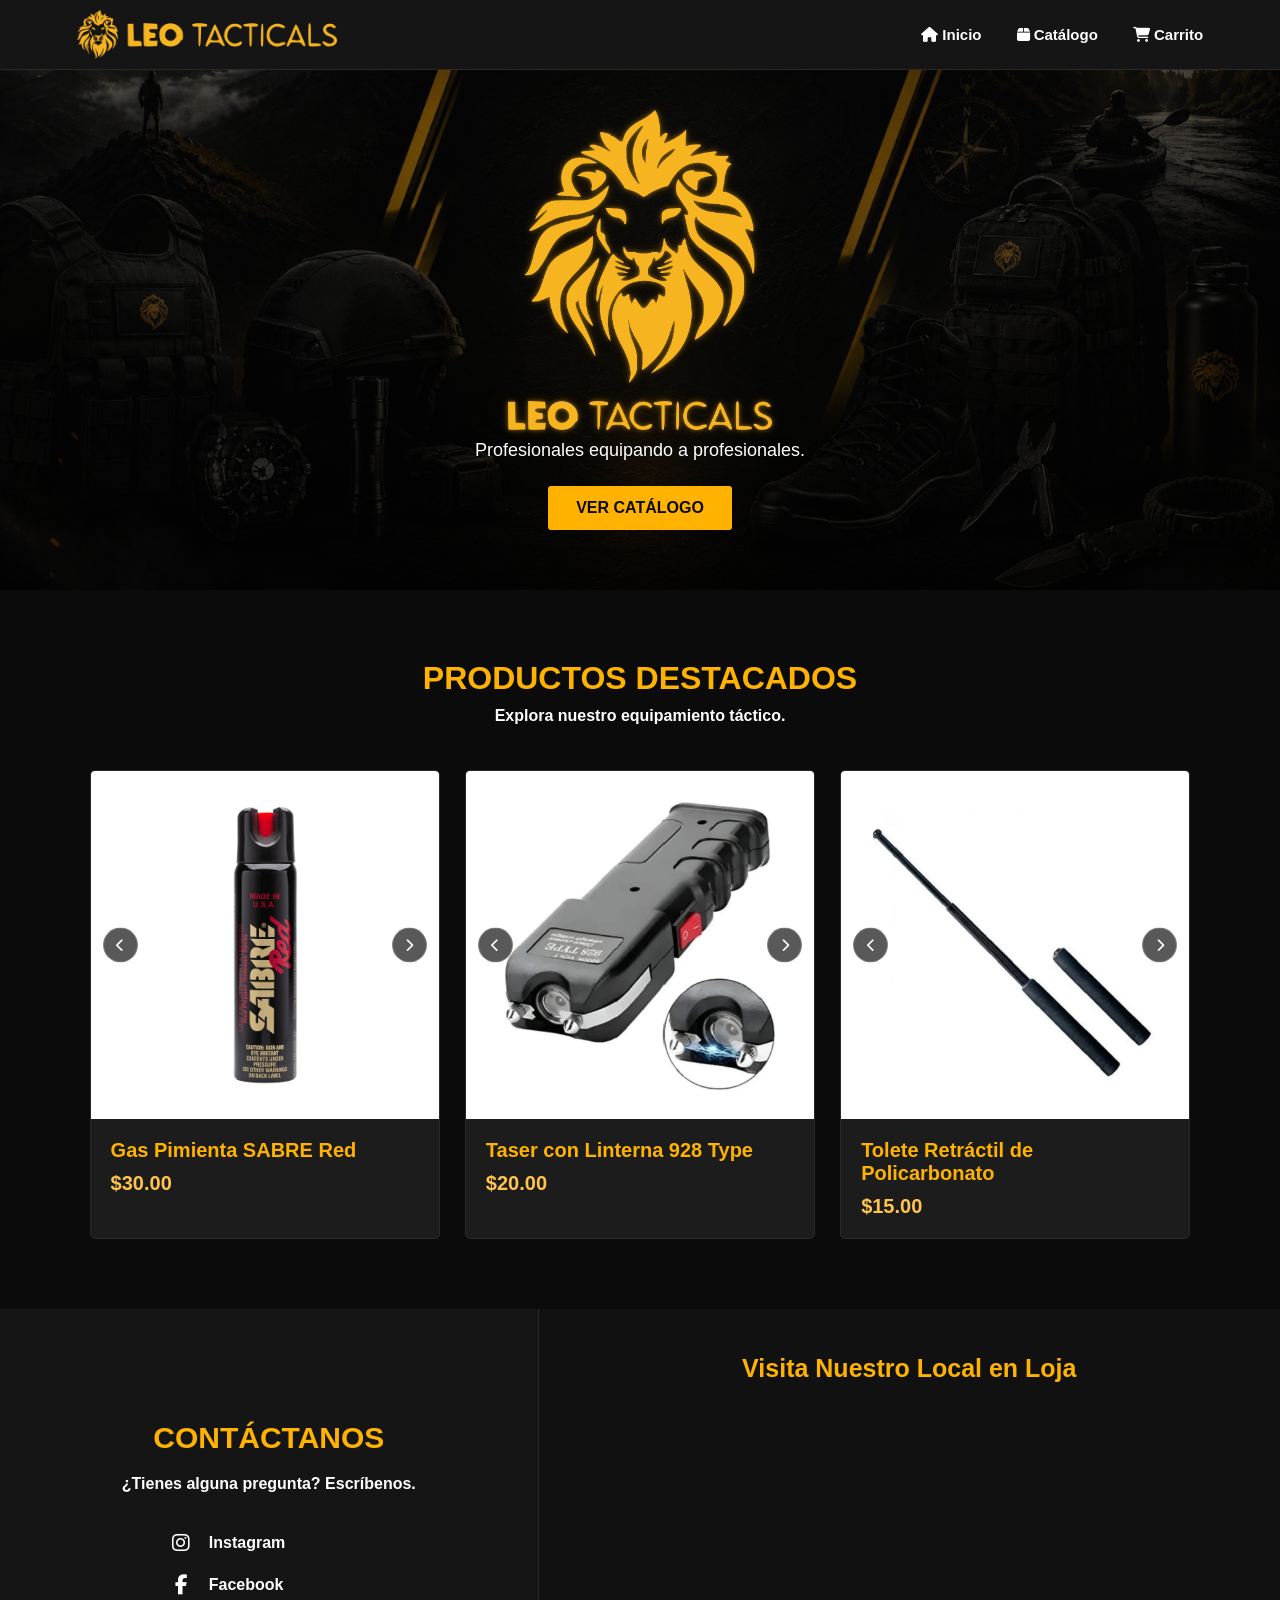
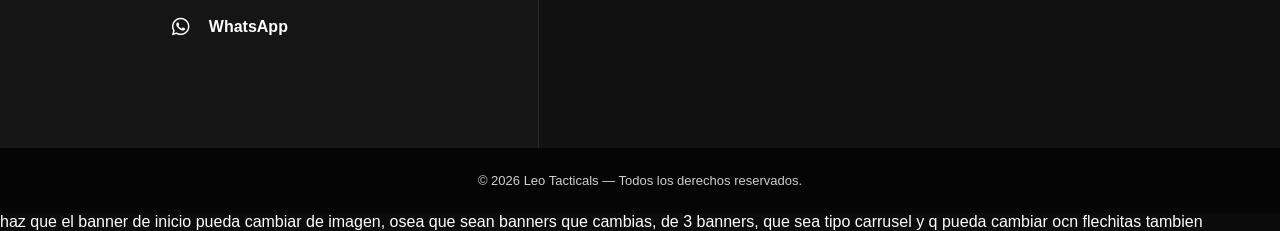
<file: index.html>
<!DOCTYPE html>
<html lang="es">
<head>

    <meta charset="UTF-8">
    <meta name="viewport" content="width=device-width, initial-scale=1.0">
    <meta name="description" content="Leo Tacticals — Equipamiento táctico profesional diseñado para ofrecer resistencia, funcionalidad y confianza en cada misión.">
    <link rel="icon" type="image/png" href="img/favicon.png">
    <title>Leo Tacticals</title>

    <!-- Nombre del sitio para Google -->
    <script type="application/ld+json">
    {
        "@context": "https://schema.org",
        "@type": "WebSite",
        "name": "Leo Tacticals",
        "alternateName": "Leo Tacticals",
        "url": "https://leo-tacticals.vercel.app/"
    }
    </script>

    <!-- CSS -->
    <link rel="stylesheet" href="style.css">
    <link
        rel="stylesheet"
        href="https://cdnjs.cloudflare.com/ajax/libs/font-awesome/6.5.2/css/all.min.css"
    >

</head>
<body>

    <!-- =================================
         BARRA DE NAVEGACIÓN
    ================================== -->

<header>
    <!-- Logo de la marca -->
    <div class="logo">

        <a href="/">
            <img
                src="img/banner.png"
                alt="Leo Tacticals"
            >
        </a>
    </div>

    <!-- Navegación -->
        <nav>
            <a href="../index.html">
                <i class="fa-solid fa-house"></i>
                <span>
                    Inicio
                </span>
            </a>

            <a href="Pages/catalogo.html">

                <i class="fa-solid fa-box"></i>
                <span>
                    Catálogo
                </span>

            </a>


            <a href="Pages/carrito.html">

                <i class="fa-solid fa-cart-shopping"></i>

                <span>
                    Carrito
                </span>

            </a>

        </nav>

</header>


    <!-- =================================
         INICIO / HERO
    ================================== -->

    <main>

        <section class="hero" id="inicio">

            <div class="hero-content">

                <!-- Logo central -->
                <img
                    src="img/logo.png"
                    alt="Leo Tacticals"
                    class="hero-logo"
                >

                <p>
                    Profesionales equipando a profesionales.
                </p>

                <a href="Pages/catalogo.html" class="hero-button">
                    VER CATÁLOGO
                </a>

            </div>

        </section>



        <!-- =================================
             CATÁLOGO
        ================================== -->

        <section class="catalogo" id="catalogo">


            <div class="titulo-seccion">

                <h2>
                    PRODUCTOS DESTACADOS
                </h2>

                <p>
                    Explora nuestro equipamiento táctico.
                </p>

            </div>

<div class="productos" id="productos-destacados">
</div>


        </section>

<!-- =================================
     CONTACTO
================================== -->

<section class="contacto" id="contacto">


    <!-- =================================
         LADO IZQUIERDO — CONTACTO
    ================================== -->

    <div class="contacto-info">

        <h2>
            CONTÁCTANOS
        </h2>

        <p>
            ¿Tienes alguna pregunta? Escríbenos.
        </p>


        <!-- Redes sociales -->

        <div class="redes-sociales">


            <!-- Instagram -->

            <a
                href="https://www.instagram.com/leo_tacticals/"
                target="_blank"
                rel="noopener noreferrer"
            >

                <i class="fa-brands fa-instagram"></i>

                <span>
                    Instagram
                </span>

            </a>


            <!-- Facebook -->

            <a
                href="https://www.facebook.com/people/leo-tacticals/61591499021786/?ref=PROFILE_EDIT_xav_ig_profile_page_web#"
                target="_blank"
                rel="noopener noreferrer"
            >

                <i class="fa-brands fa-facebook-f"></i>

                <span>
                    Facebook
                </span>

            </a>


            <!-- WhatsApp -->

            <a
                href="https://wa.me/593985065665?text=Deseo%20Conocer%20mas%20sobre%20sus%20productos"
                target="_blank"
                rel="noopener noreferrer"
            >

                <i class="fa-brands fa-whatsapp"></i>

                <span>
                    WhatsApp
                </span>

            </a>


        </div>

    </div>



    <!-- =================================
         LADO DERECHO — MAPA
    ================================== -->

    <div class="contacto-mapa">


        <h2>
            Visita Nuestro Local en Loja
        </h2>


        <!-- Google Maps -->

        <iframe
<iframe src="https://www.google.com/maps/embed?pb=!1m17!1m12!1m3!1d3980.0489212948737!2d-79.20983222502474!3d-4.010362695963397!2m3!1f0!2f0!3f0!3m2!1i1024!2i768!4f13.1!3m2!1m1!2zNMKwMDAnMzcuMyJTIDc5wrAxMicyNi4xIlc!5e0!3m2!1ses!2sec!4v1787172179461!5m2!1ses!2sec" width="600" height="450" style="border:0;" allowfullscreen="" loading="lazy" referrerpolicy="strict-origin-when-cross-origin"></iframe>
        </iframe>


    </div>


</section>


    <!-- =================================
         FOOTER
    ================================== -->

    <footer>

        <p>
            © 2026 Leo Tacticals — Todos los derechos reservados.
        </p>

    </footer>

        <script src="js/productos.js"></script>
<script src="js/index.js"></script>

</body>

</html>
haz que el banner de inicio pueda cambiar de imagen, osea que sean banners que cambias, de 3 banners, que sea tipo carrusel y q pueda cambiar ocn flechitas tambien
</file>
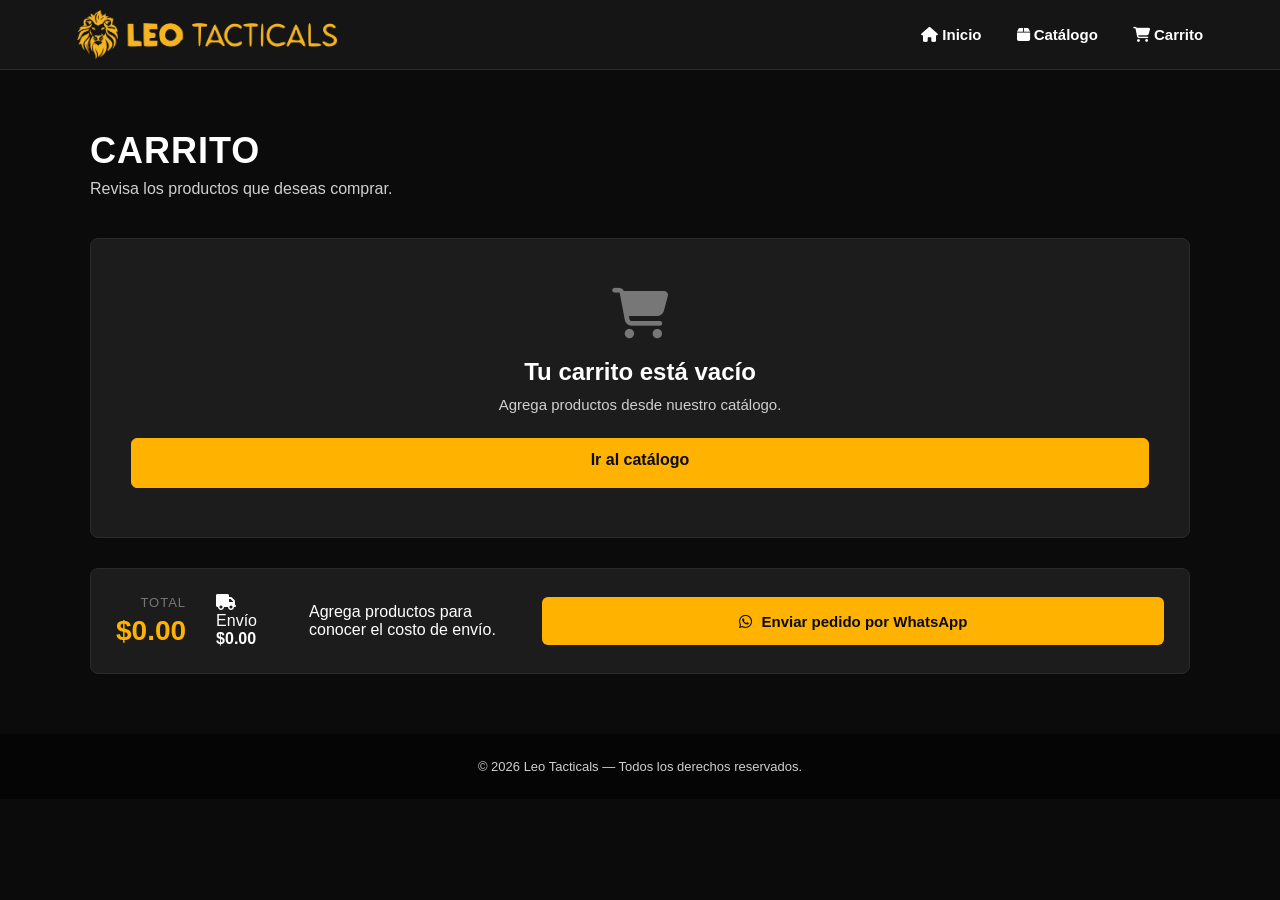
<file: Pages/carrito.html>
<!DOCTYPE html>
<html lang="es">

<head>

    <meta charset="UTF-8">

    <meta
        name="viewport"
        content="width=device-width, initial-scale=1.0"
    >

    <meta
        name="description"
        content="Carrito de compras de Leo Tacticals"
    >

    <link
        rel="icon"
        type="image/png"
        href="../img/favicon.png"
    >

    <title>Carrito — Leo Tacticals</title>

    <link
        rel="stylesheet"
        href="../style.css"
    >

    <link
        rel="stylesheet"
        href="catalogo.css"
    >

    <link
        rel="stylesheet"
        href="carrito.css"
    >

    <link
        rel="stylesheet"
        href="https://cdnjs.cloudflare.com/ajax/libs/font-awesome/6.5.2/css/all.min.css"
    >

</head>


<body>

    <header>

        <div class="logo">

            <a href="../index.html">

                <img
                    src="../img/banner.png"
                    alt="Leo Tacticals"
                >

            </a>

        </div>


        <nav>

            <a href="../index.html">

                <i class="fa-solid fa-house"></i>

                <span>
                    Inicio
                </span>

            </a>


            <a href="catalogo.html">

                <i class="fa-solid fa-box"></i>

                <span>
                    Catálogo
                </span>

            </a>


            <a href="carrito.html">

                <i class="fa-solid fa-cart-shopping"></i>

                <span>
                    Carrito
                </span>

            </a>

        </nav>

    </header>


    <main>

        <section class="carrito-pagina">

            <div class="carrito-contenedor">

                <div class="carrito-titulo">

                    <h1>
                        CARRITO
                    </h1>

                    <p>
                        Revisa los productos que deseas comprar.
                    </p>

                </div>


                <div
                    class="carrito-lista"
                    id="carrito-lista"
                >

                </div>


                <div class="carrito-resumen">

                    <div class="carrito-total">

                        <span>
                            TOTAL
                        </span>

                        <strong id="carrito-total">
                            $0.00
                        </strong>

                    </div>


                    <!-- COSTO DE ENVÍO -->

                    <div class="carrito-envio">

                        <span>
                            <i class="fa-solid fa-truck"></i>
                            Envío
                        </span>

                        <strong id="carrito-envio">
                            $0.00
                        </strong>

                    </div>


                    <!-- MENSAJE DE ENVÍO GRATIS -->

                    <p
                        id="mensaje-envio"
                        class="mensaje-envio"
                    >
                        Agrega productos para conocer el costo de envío.
                    </p>


                    <button
                        class="boton-carrito"
                        id="boton-whatsapp"
                    >

                        <i class="fa-brands fa-whatsapp"></i>

                        Enviar pedido por WhatsApp

                    </button>

                </div>

            </div>

        </section>

    </main>


    <footer>

        <p>
            © 2026 Leo Tacticals — Todos los derechos reservados.
        </p>

    </footer>


    <script src="../js/productos.js"></script>

    <script src="../js/carrito.js"></script>

</body>

</html>
</file>
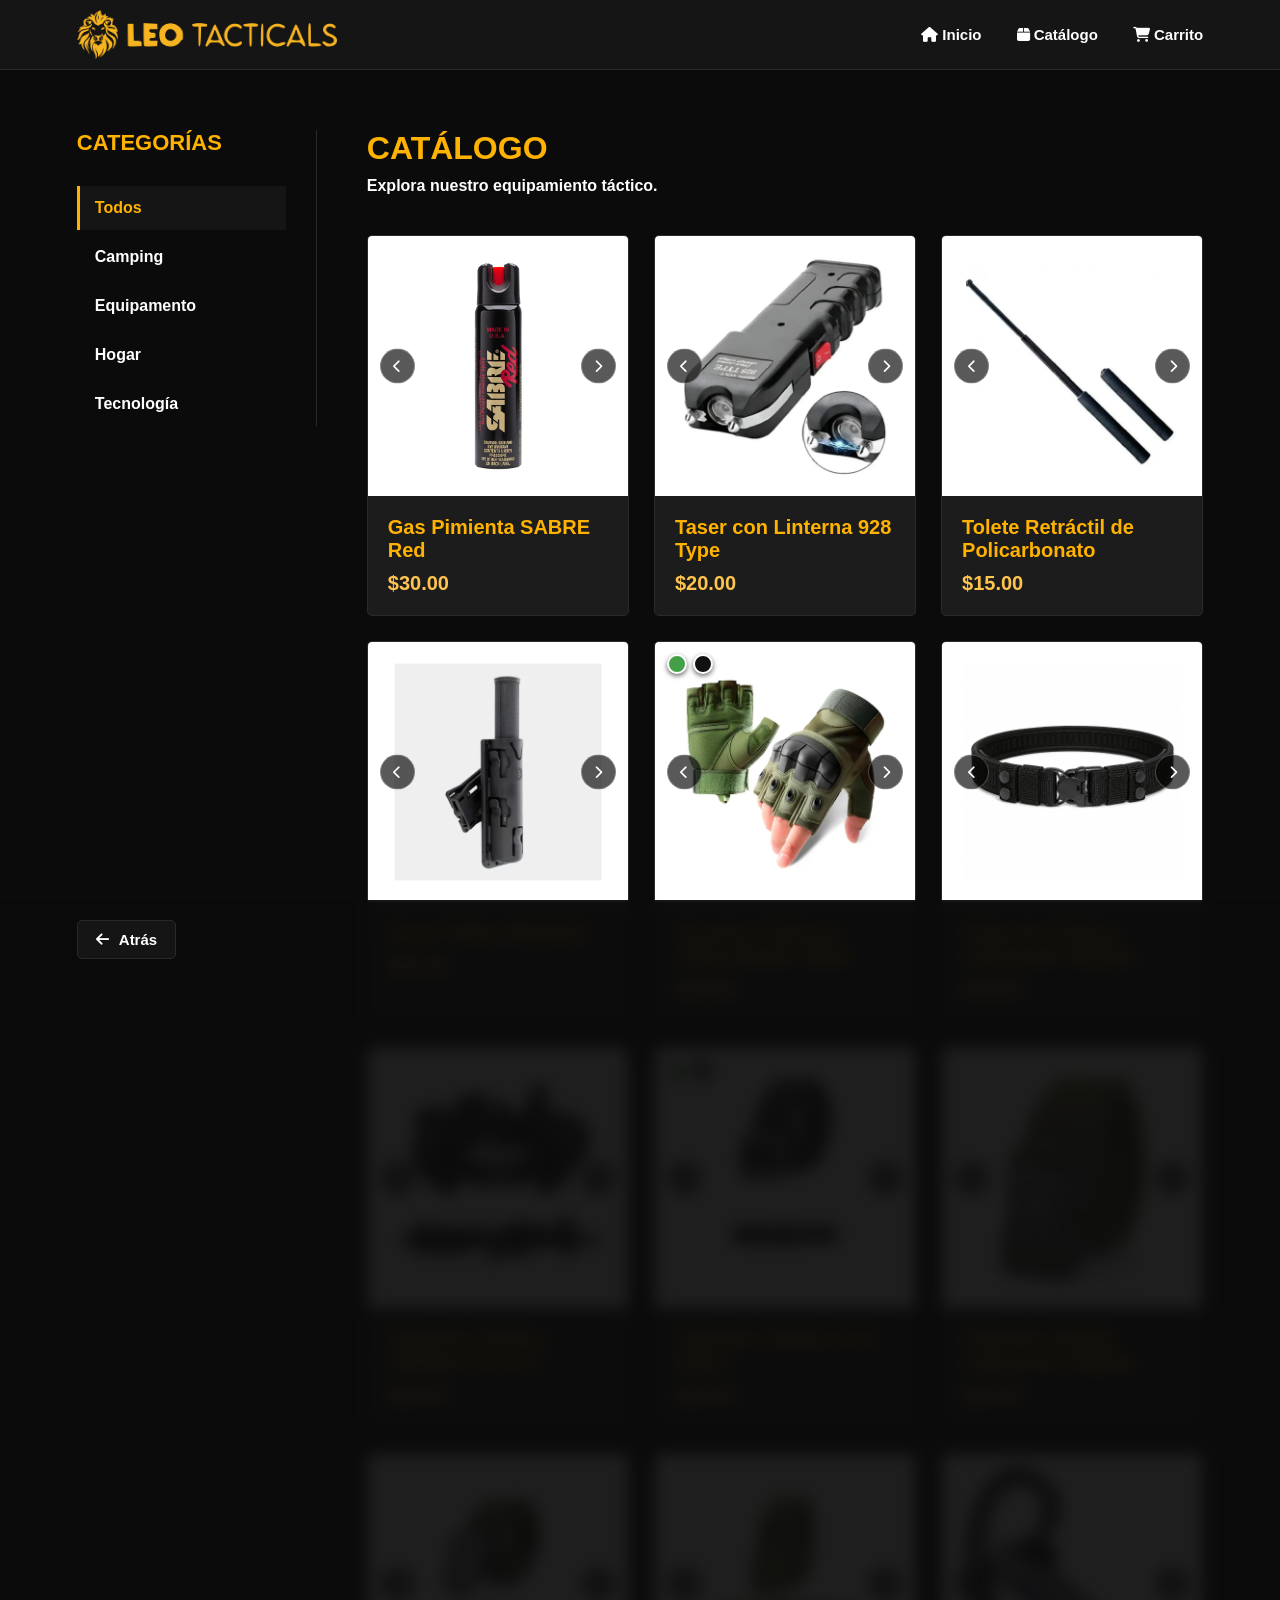
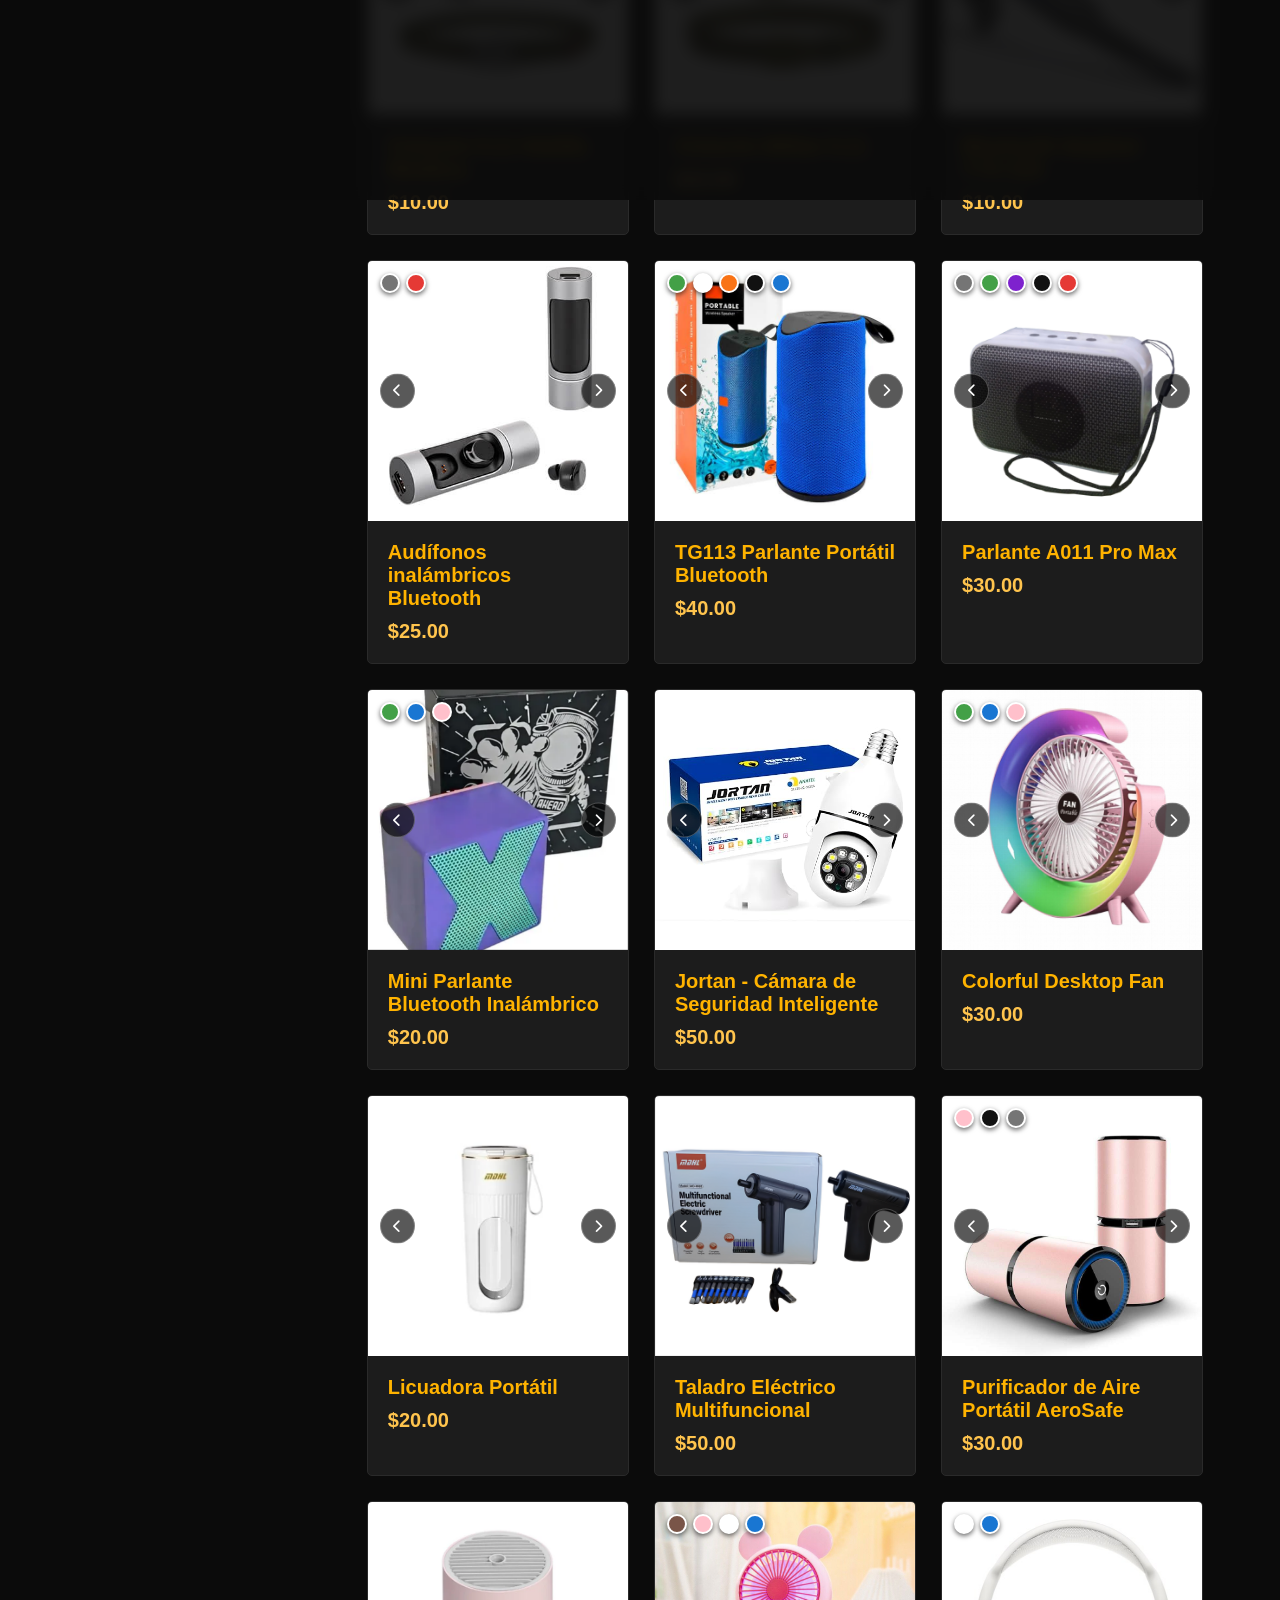
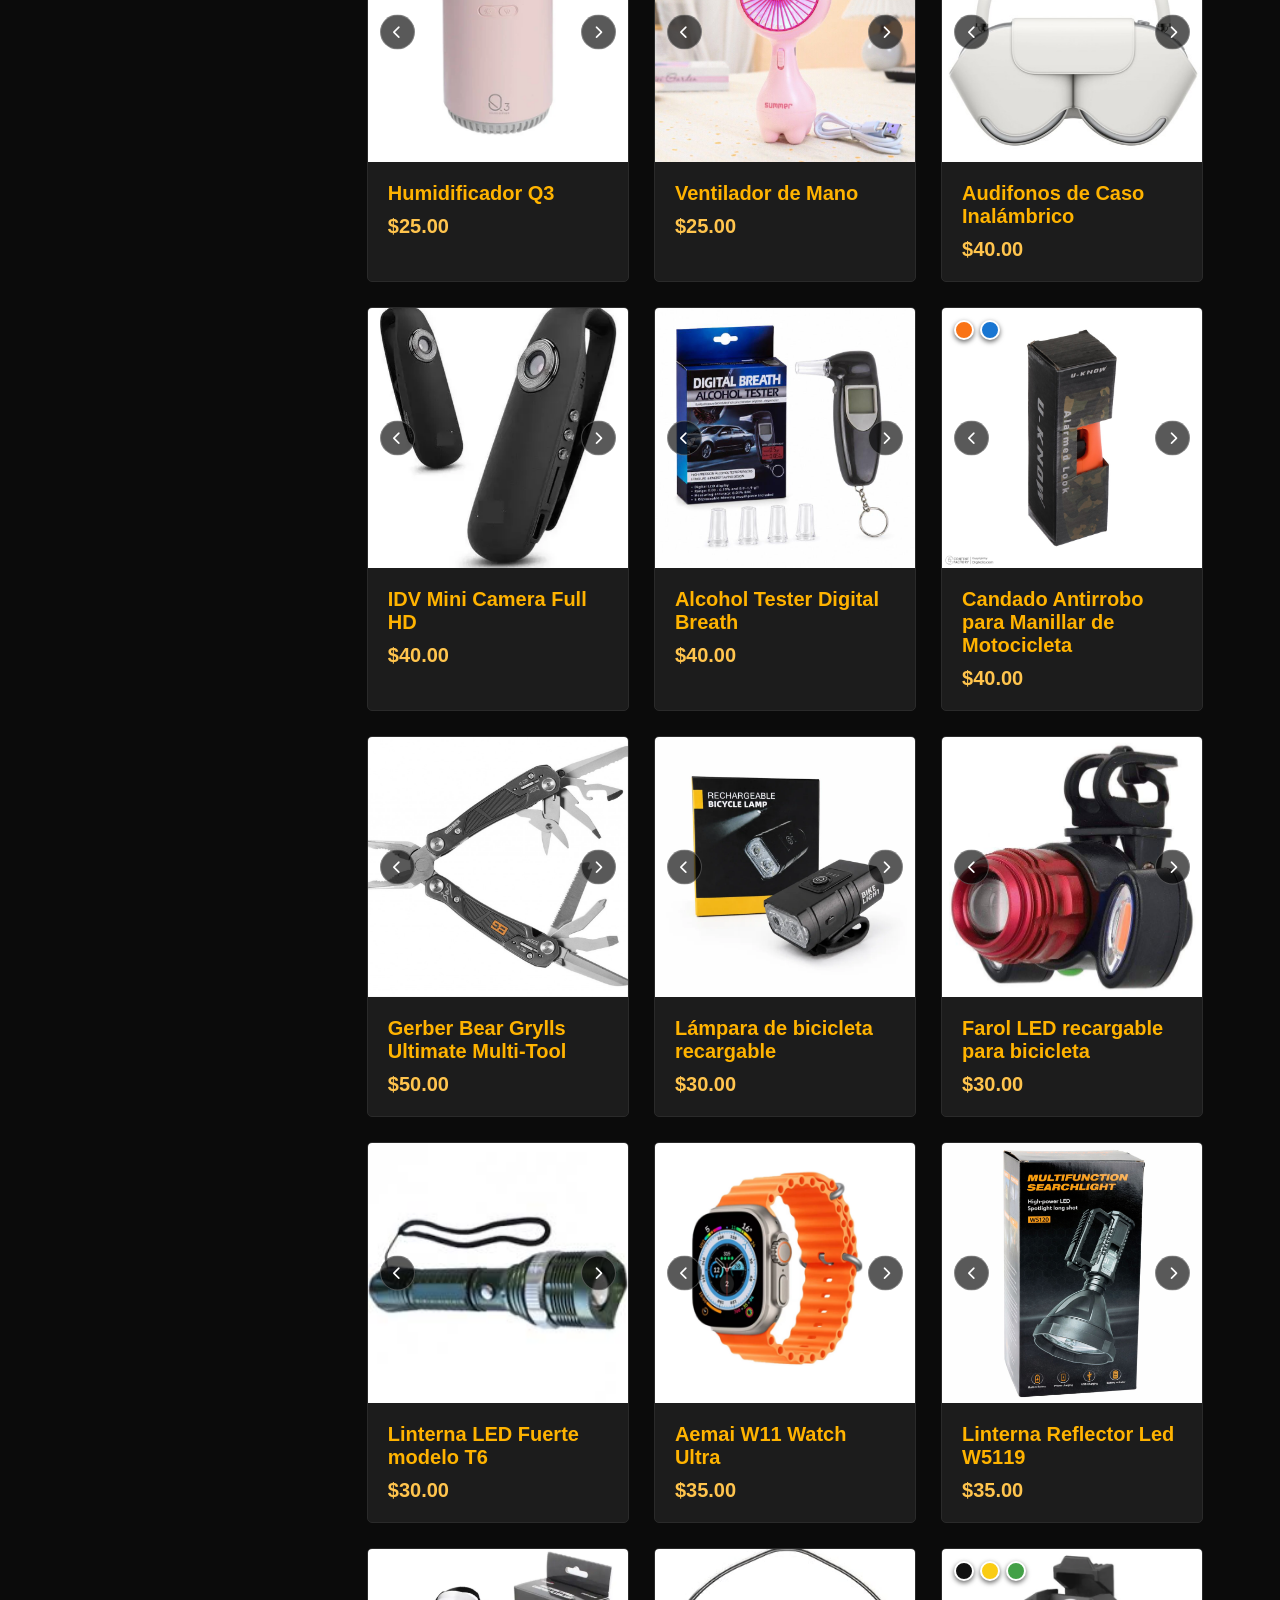
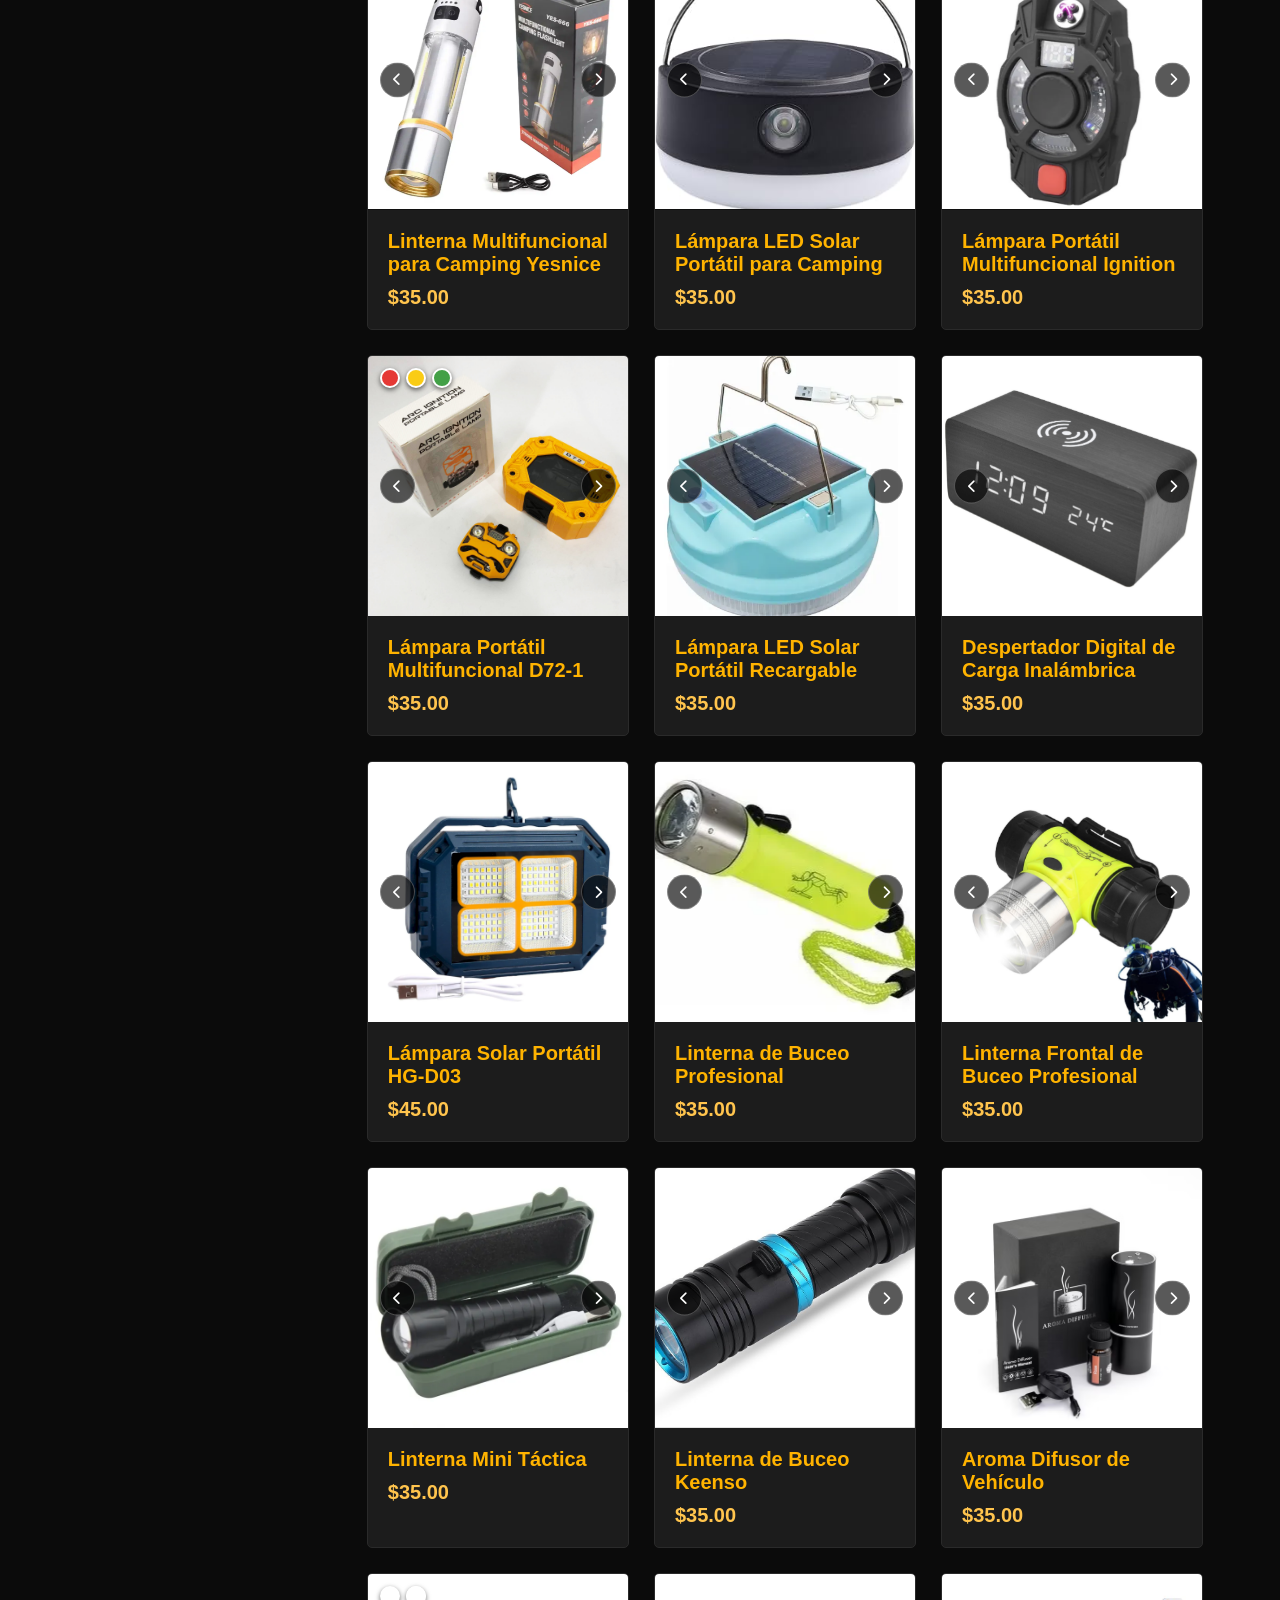
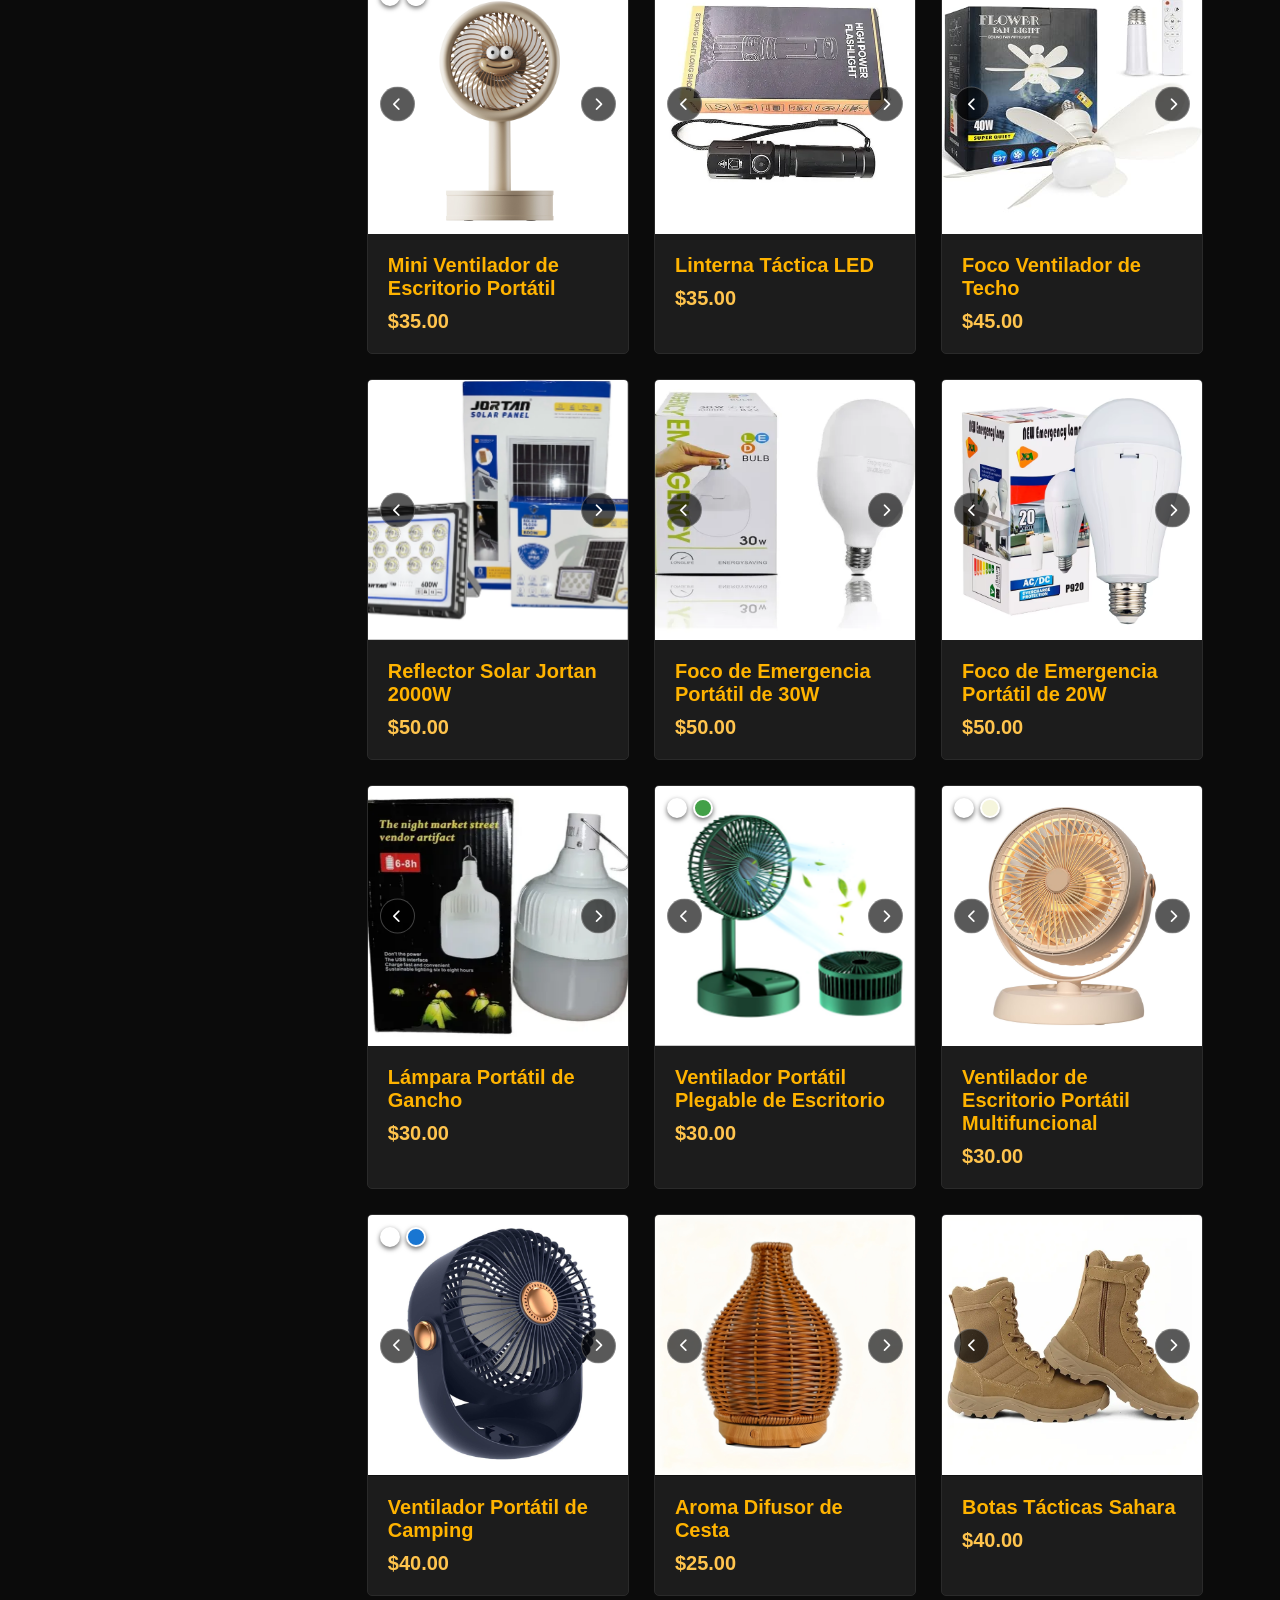
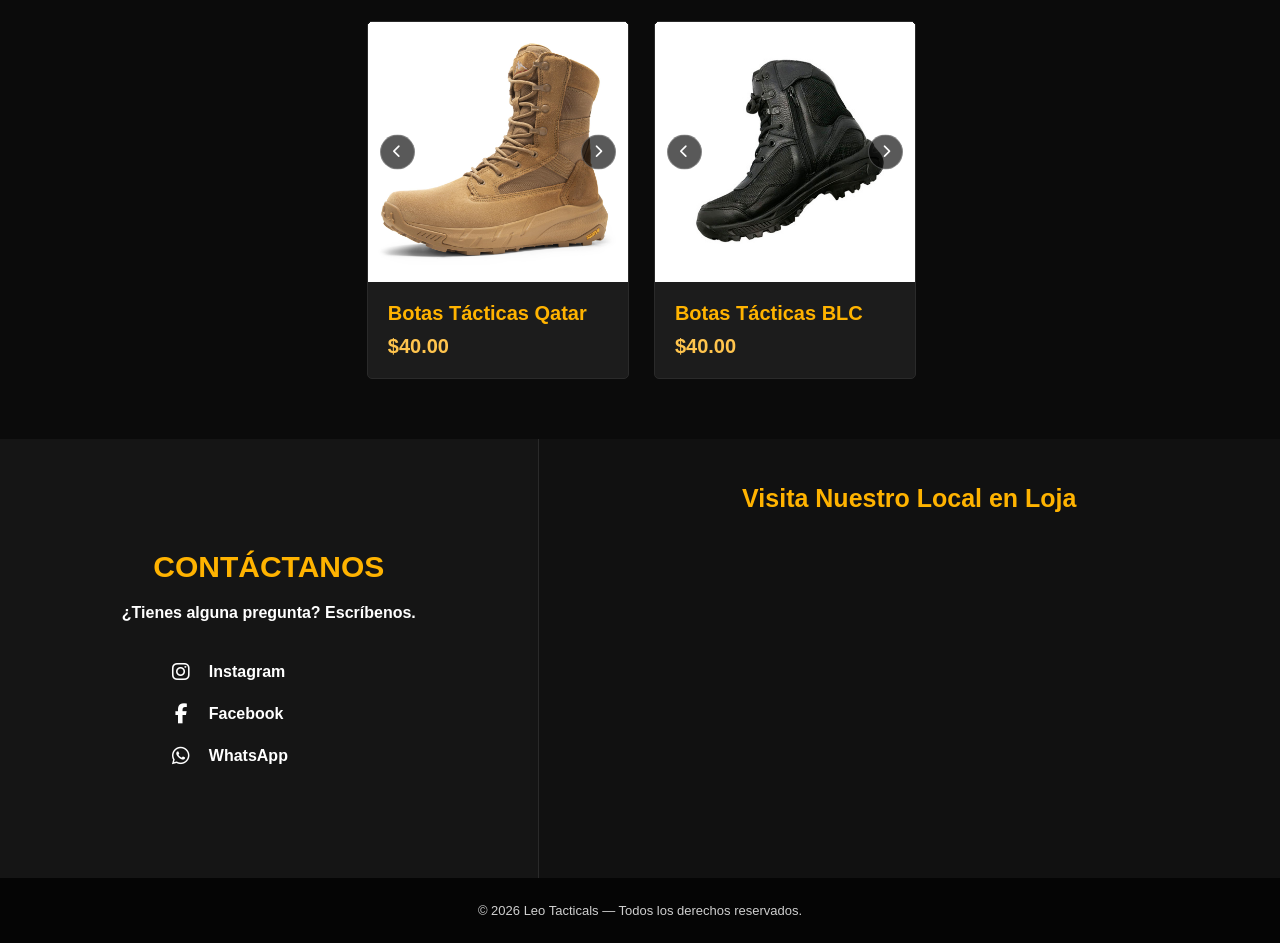
<file: Pages/catalogo.html>
<!DOCTYPE html>
<html lang="es">

<head>

    <meta charset="UTF-8">

    <meta name="viewport" content="width=device-width, initial-scale=1.0">

    <meta
        name="description"
        content="Catálogo de productos de Leo Tacticals"
    >

    <link
        rel="icon"
        type="image/png"
        href="../img/favicon.png"
    >

    <title>Catálogo — Leo Tacticals</title>


    <!-- CSS GENERAL -->

    <link
        rel="stylesheet"
        href="../style.css"
    >


    <!-- CSS DEL CATÁLOGO -->

    <link
        rel="stylesheet"
        href="catalogo.css"
    >


    <!-- FONT AWESOME -->

    <link
        rel="stylesheet"
        href="https://cdnjs.cloudflare.com/ajax/libs/font-awesome/6.5.2/css/all.min.css"
    >

</head>


<body>

    <!-- =================================
         BARRA DE NAVEGACIÓN
    ================================== -->

    <header>


        <!-- Logo -->

        <div class="logo">

<a href="../index.html">
    <img src="../img/banner.png" alt="Leo Tacticals">
</a>
        </div>


        <!-- Navegación -->

<nav>

    <a href="../index.html">
        <i class="fa-solid fa-house"></i>
        <span>Inicio</span>
    </a>


    <a href="catalogo.html">
        <i class="fa-solid fa-box"></i>
        <span>Catálogo</span>
    </a>


    <a href="carrito.html">
        <i class="fa-solid fa-cart-shopping"></i>
        <span>Carrito</span>
    </a>

</nav>

    </header>



    <!-- =================================
         CONTENIDO PRINCIPAL
    ================================== -->

    <main>


        <!-- =================================
             CATÁLOGO
        ================================== -->

        <section class="catalogo-pagina">


            <div class="catalogo-layout">


                <!-- =================================
                     COLUMNA IZQUIERDA
                     CATEGORÍAS
                ================================== -->

                <aside class="categorias">


                    <h2>
                        CATEGORÍAS
                    </h2>
                    
<div class="categorias-lista">

    <a
        href="#"
        class="categoria activa"
        data-categoria="todos"
    >
        Todos
    </a>

    <a
        href="#"
        class="categoria"
        data-categoria="camping"
    >
        Camping
    </a>

    <a
        href="#"
        class="categoria"
        data-categoria="equipamento"
    >
        Equipamento
    </a>

    <a
        href="#"
        class="categoria"
        data-categoria="hogar"
    >
        Hogar
    </a>

    <a
        href="#"
        class="categoria"
        data-categoria="tecnologia"
    >
        Tecnología
    </a>

</div>

                </aside>



                <!-- =================================
                     COLUMNA DERECHA
                     PRODUCTOS
                ================================== -->

                <div class="productos-catalogo">

    <div class="catalogo-titulo">

        <h1>
            CATÁLOGO
        </h1>

        <p>
            Explora nuestro equipamiento táctico.
        </p>

    </div>


    <!-- =================================
         PRODUCTOS
    ================================== -->

    <div
        class="productos-grid"
        id="productos-container"
    >
    </div>

</div>

            </div>


        </section>



        <!-- =================================
             CONTACTO
        ================================== -->

        <section
            class="contacto"
            id="contacto"
        >


            <!-- =================================
                 LADO IZQUIERDO
            ================================== -->

            <div class="contacto-info">


                <h2>
                    CONTÁCTANOS
                </h2>


                <p>
                    ¿Tienes alguna pregunta? Escríbenos.
                </p>


                <!-- Redes sociales -->

                <div class="redes-sociales">


                    <!-- Instagram -->

                    <a
                        href="https://www.instagram.com/leo_tacticals/"
                        target="_blank"
                        rel="noopener noreferrer"
                    >

                        <i class="fa-brands fa-instagram"></i>

                        <span>
                            Instagram
                        </span>

                    </a>


                    <!-- Facebook -->

                    <a
                        href="https://www.facebook.com/people/leo-tacticals/61591499021786/?ref=PROFILE_EDIT_xav_ig_profile_page_web#"
                        target="_blank"
                        rel="noopener noreferrer"
                    >

                        <i class="fa-brands fa-facebook-f"></i>

                        <span>
                            Facebook
                        </span>

                    </a>


                    <!-- WhatsApp -->

                    <a
                        href="https://wa.me/593985065665?text=Deseo%20Conocer%20mas%20sobre%20sus%20productos"
                        target="_blank"
                        rel="noopener noreferrer"
                    >

                        <i class="fa-brands fa-whatsapp"></i>

                        <span>
                            WhatsApp
                        </span>

                    </a>


                </div>


            </div>



            <!-- =================================
                 LADO DERECHO — MAPA
            ================================== -->

            <div class="contacto-mapa">


                <h2>
                    Visita Nuestro Local en Loja
                </h2>


                <iframe
                    src="https://www.google.com/maps/embed?pb=!1m18!1m12!1m3!1d6227.66713698826!2d-79.19848576281439!3d-3.969144461606719!2m3!1f0!2f0!3f0!3m2!1i1024!2i768!4f13.1!3m3!1m2!1s0x91cb480661b91d2d%3A0x8e12137cdc1eee09!2sLoja!5e0!3m2!1ses-419!2sec!4v1786725918725!5m2!1ses-419!2sec"
                    title="Ubicación de Leo Tacticals en Loja"
                    allowfullscreen
                    loading="lazy"
                    referrerpolicy="strict-origin-when-cross-origin"
                >
                </iframe>


            </div>


        </section>


    </main>

<!-- =================================
     PANEL DE PRODUCTO
================================== -->

<div
    class="producto-panel"
    id="producto-panel"
>

    <!-- Botón ATRÁS -->

    <button
        class="producto-panel-atras"
        id="producto-panel-atras"
    >

        <i class="fa-solid fa-arrow-left"></i>

        Atrás

    </button>


    <!-- CONTENIDO DEL PRODUCTO -->

    <div
        class="producto-panel-contenido"
        id="producto-panel-contenido"
    >

    </div>

</div>
    
    <!-- =================================
         FOOTER
    ================================== -->

    <footer>

        <p>
            © 2026 Leo Tacticals — Todos los derechos reservados.
        </p>

    </footer>

        <script src="../js/productos.js"></script>
    <script src="../js/catalogo.js"></script>

</body>

</html>
</file>
<file: style.css>
/* =========================================
   LEO TACTICALS — PALETA
========================================= */

:root {
    --negro: #0b0b0b;
    --negro-secundario: #151515;
    --negro-tarjeta: #1c1c1c;

    --naranja: #ffb300;
    --naranja-claro: #ffc44d;

    --blanco: #ffffff;
    --gris: #cfcfcf;
    --gris-oscuro: #777777;

    --borde: #2a2a2a;
}


/* =========================================
   CONFIGURACIÓN GENERAL
========================================= */

* {
    margin: 0;
    padding: 0;
    box-sizing: border-box;
}

html {
    scroll-behavior: smooth;
}

body {
    font-family: Arial, Helvetica, sans-serif;
    background: var(--negro);
    color: var(--blanco);
}


/* =========================================
   BARRA DE NAVEGACIÓN
========================================= */

header {
    width: 100%;
    height: 70px;

    background: var(--negro-secundario);

    display: flex;
    align-items: center;
    justify-content: space-between;

    padding: 0 6%;

    position: sticky;
    top: 0;
    z-index: 100;

    border-bottom: 1px solid var(--borde);
}


/* =========================================
   LOGO DE LA BARRA
========================================= */

.logo {
    width: 260px;
    height: 60px;

    display: flex;
    align-items: center;
}

.logo img {
    width: 260px;
    height: 60px;

    object-fit: contain;

    display: block;
}


/* =========================================
   NAVEGACIÓN
========================================= */

nav {
    display: flex;
    align-items: center;

    gap: 35px;
}

nav a {
    color: var(--blanco);

    text-decoration: none;

    font-size: 15px;
    font-weight: bold;

    transition: 0.3s;
}

nav a:hover {
    color: var(--naranja);
}


/* =========================================
   HERO / IMAGEN PRINCIPAL
========================================= */

.hero {
    width: 100%;
    height: 520px;

    background-image:
        linear-gradient(
            rgba(0, 0, 0, 0.35),
            rgba(0, 0, 0, 0.75)
        ),
        url("img/fondo.png");

    background-size: cover;
    background-position: center;

    display: flex;
    align-items: center;
    justify-content: center;

    text-align: center;
}


/* =========================================
   CONTENIDO DEL HERO
========================================= */

.hero-content {
    display: flex;

    flex-direction: column;

    align-items: center;
    justify-content: center;
}


/* =========================================
   LOGO CENTRAL
========================================= */

.hero-logo {
    width: 320px;
    height: 320px;

    object-fit: contain;
    display: block;

    margin: -20px auto 10px;

    filter:
        drop-shadow(0 0 2px rgba(255, 179, 0, 0.45))
        drop-shadow(0 0 5px rgba(255, 179, 0, 0.20));

    animation: neonPulse 7s ease-in-out infinite;
}


@keyframes neonPulse {

    0%, 100% {
        filter:
            drop-shadow(0 0 2px rgba(255, 179, 0, 0.35))
            drop-shadow(0 0 4px rgba(255, 179, 0, 0.15));
    }

    50% {
        filter:
            drop-shadow(0 0 3px rgba(255, 179, 0, 0.45))
            drop-shadow(0 0 6px rgba(255, 179, 0, 0.20));
    }

}


/* =========================================
   TEXTO DEL HERO
========================================= */

.hero-content p {
    color: var(--blanco);

    font-size: 18px;
    font-weight: normal;

    margin-bottom: 25px;
}


/* =========================================
   BOTÓN
========================================= */

.hero-button {
    display: inline-block;

    padding: 13px 28px;

    background: var(--naranja);
    color: var(--negro);

    text-decoration: none;

    font-weight: bold;

    border-radius: 3px;

    transition: 0.3s;
}

.hero-button:hover {
    background: var(--naranja-claro);

    transform: translateY(-2px);
}


/* =========================================
   CATÁLOGO
========================================= */

.catalogo {
    padding: 70px 7%;

    max-width: 1400px;

    margin: auto;
}


/* =========================================
   ENCABEZADO DE SECCIÓN
========================================= */

.titulo-seccion {
    text-align: center;

    margin-bottom: 45px;
}


/* =========================================
   TÍTULO
========================================= */

.titulo-seccion h2 {
    color: var(--naranja);

    font-size: 32px;
    font-weight: 900;

    margin-bottom: 10px;
}


/* =========================================
   SUBTÍTULO
========================================= */

.titulo-seccion p {
    color: var(--blanco);

    font-size: 16px;
    font-weight: bold;
}


/* =========================================================
   PRODUCTOS DESTACADOS
========================================================= */

.productos {
    display: grid;

    grid-template-columns: repeat(3, 1fr);

    gap: 25px;

    width: 100%;
}


/* =========================================================
   TARJETA DE PRODUCTO
   MISMO DISEÑO QUE EL CATÁLOGO
========================================================= */

.producto-catalogo {
    background: var(--negro-tarjeta);

    border: 1px solid var(--borde);

    border-radius: 5px;

    overflow: hidden;

    transition: 0.3s;

    cursor: pointer;
}


.producto-catalogo:hover {
    border-color: var(--naranja);

    transform: translateY(-5px);
}


/* =========================================
   IMÁGENES
========================================= */

.producto-imagenes {
    position: relative;

    width: 100%;

    aspect-ratio: 1 / 1;

    overflow: hidden;

    background: #101010;
}


.imagen-producto {
    position: absolute;

    top: 0;
    left: 0;

    width: 100%;
    height: 100%;

    object-fit: cover;

    display: block;

    transform: translateX(0);

    transition: transform 0.35s ease;

    will-change: transform;
}


/* =========================================
   COLORES DISPONIBLES
========================================= */

.colores-producto {
    position: absolute;

    top: 12px;
    left: 12px;

    display: flex;

    gap: 6px;

    z-index: 10;

    pointer-events: none;
}


.color-producto {
    width: 20px;
    height: 20px;

    min-width: 20px;
    min-height: 20px;

    border-radius: 50%;

    display: block;

    padding: 0;
    margin: 0;

    box-sizing: border-box;

    border: 2px solid var(--blanco);

    box-shadow:
        0 2px 5px rgba(0, 0, 0, 0.6);
}


/* =========================================
   COLORES
========================================= */

.color-verde {
    background: #2e8b57;
}

.color-verde_oliva {
    background: #636b2f;
}

.color-azul {
    background: #2563eb;
}

.color-negro {
    background: #111111;
}

.color-rojo {
    background: #c62828;
}

.color-blanco {
    background: #ffffff;
}

.color-amarillo {
    background: #facc15;
}

.color-naranja {
    background: #f97316;
}

.color-morado {
    background: #7e22ce;
}

.color-gris {
    background: #757575;
}

.color-marron {
    background: #795548;
}


/* =========================================
   FLECHAS
========================================= */

.flecha {
    position: absolute;

    top: 50%;

    width: 35px;
    height: 35px;

    border: 1px solid rgba(255, 255, 255, 0.25);

    border-radius: 50%;

    background: rgba(0, 0, 0, 0.65);

    color: var(--blanco);

    cursor: pointer;

    display: flex;

    align-items: center;
    justify-content: center;

    transform: translateY(-50%);

    transition: 0.25s;

    z-index: 5;
}


.flecha-izquierda {
    left: 12px;
}


.flecha-derecha {
    right: 12px;
}


.flecha:hover {
    background: var(--naranja);

    color: var(--negro);

    border-color: var(--naranja);
}


/* =========================================
   DATOS DEL PRODUCTO
========================================= */

.producto-datos {
    padding: 20px;
}


.producto-datos h2 {
    color: var(--naranja);

    font-size: 20px;

    font-weight: 900;

    margin-bottom: 10px;
}


.producto-datos p {
    color: var(--blanco);

    font-size: 14px;

    line-height: 1.5;

    margin-bottom: 18px;
}


.producto-precio {
    color: var(--naranja-claro);

    font-size: 20px;

    font-weight: bold;
}


/* =========================================================
   CONTACTO
========================================================= */

.contacto {
    width: 100%;

    display: grid;

    grid-template-columns: 42% 58%;

    background: var(--negro-secundario);
}


.contacto-info {
    display: flex;

    flex-direction: column;

    align-items: center;
    justify-content: center;

    text-align: center;

    padding: 60px 40px;
}


.contacto-info h2 {
    color: var(--naranja);

    font-size: 30px;
    font-weight: 900;

    margin-bottom: 20px;
}


.contacto-info p {
    color: var(--blanco);

    font-size: 16px;
    font-weight: bold;

    margin-bottom: 40px;
}


/* =========================================
   REDES SOCIALES
========================================= */

.redes-sociales {
    display: flex;

    flex-direction: column;

    align-items: flex-start;

    gap: 22px;

    width: 200px;
}


.redes-sociales a {
    display: flex;

    align-items: center;

    gap: 15px;

    width: 100%;

    color: var(--blanco);

    text-decoration: none;

    font-size: 16px;
    font-weight: bold;

    transition: 0.25s ease;
}


.redes-sociales i {
    width: 25px;

    text-align: center;

    font-size: 20px;
}


.redes-sociales a:hover {
    color: var(--naranja);

    transform: translateX(3px);
}


.redes-sociales a:hover i {
    filter:
        drop-shadow(
            0 0 5px rgba(255, 179, 0, 0.5)
        );
}


/* =========================================
   MAPA
========================================= */

.contacto-mapa {
    display: flex;

    flex-direction: column;

    align-items: center;
    justify-content: center;

    text-align: center;

    padding: 45px 40px;

    background: #111111;

    border-left: 1px solid var(--borde);
}


.contacto-mapa h2 {
    color: var(--naranja);

    font-size: 25px;
    font-weight: 900;

    margin-bottom: 20px;
}


.contacto-mapa iframe {
    display: block;

    width: 100%;
    max-width: 600px;

    height: 300px;

    border: 0;

    border-radius: 3px;
}


/* =========================================
   FOOTER
========================================= */

footer {
    background: #050505;

    padding: 25px;

    text-align: center;

    color: var(--gris);

    font-size: 13px;
}


/* =========================================================
   POPUP DE PRODUCTO AGREGADO
========================================================= */

.popup-carrito {
    position: fixed;

    inset: 0;

    width: 100%;
    height: 100%;

    display: flex;

    align-items: center;
    justify-content: center;

    background: rgba(0, 0, 0, 0.72);

    backdrop-filter: blur(6px);

    -webkit-backdrop-filter: blur(6px);

    z-index: 5000;

    opacity: 0;

    pointer-events: none;

    transition: opacity 0.3s ease;
}


.popup-carrito.visible {
    opacity: 1;

    pointer-events: auto;
}


/* =========================================
   CONTENIDO
========================================= */

.popup-carrito-contenido {
    position: relative;

    width: min(90%, 430px);

    padding: 40px 35px;

    background: var(--negro-secundario);

    border: 1px solid var(--naranja);

    border-radius: 8px;

    text-align: center;

    box-shadow:
        0 15px 50px rgba(0, 0, 0, 0.7),
        0 0 25px rgba(255, 179, 0, 0.12);

    transform: translateY(25px) scale(0.95);

    opacity: 0;

    transition:
        transform 0.35s ease,
        opacity 0.35s ease;
}


.popup-carrito.visible
.popup-carrito-contenido {
    transform: translateY(0) scale(1);

    opacity: 1;
}


/* =========================================
   ICONO
========================================= */

.popup-carrito-icono {
    width: 85px;

    height: 85px;

    margin: 0 auto 22px;

    display: flex;

    align-items: center;
    justify-content: center;

    border-radius: 50%;

    background: var(--naranja);

    color: var(--negro);

    font-size: 45px;

    box-shadow:
        0 0 0 6px rgba(255, 179, 0, 0.10),
        0 0 30px rgba(255, 179, 0, 0.25);

    animation: popupCheck 0.5s ease;
}


@keyframes popupCheck {

    0% {
        transform: scale(0);
        opacity: 0;
    }

    60% {
        transform: scale(1.15);
        opacity: 1;
    }

    100% {
        transform: scale(1);
        opacity: 1;
    }

}


/* =========================================
   TÍTULO
========================================= */

.popup-carrito h2 {
    margin: 0 0 10px;

    color: var(--blanco);

    font-size: 26px;

    font-weight: 900;
}


/* =========================================
   PRODUCTO
========================================= */

.popup-carrito p {
    margin: 0 0 8px;

    color: var(--naranja);

    font-size: 18px;

    font-weight: bold;

    line-height: 1.4;
}


/* =========================================
   CANTIDAD
========================================= */

.popup-carrito span {
    color: var(--gris);

    font-size: 14px;

    font-weight: bold;
}


/* =========================================================
   RESPONSIVE — TABLET
========================================================= */

@media (max-width: 900px) {

    header {
        padding: 0 25px;
    }

    .logo {
        width: 210px;
    }

    .logo img {
        width: 210px;
        height: 55px;
    }

    nav {
        gap: 20px;
    }

    nav a {
        font-size: 14px;
    }


    .productos {
        grid-template-columns: repeat(2, 1fr);
    }


    .contacto {
        grid-template-columns: 1fr 1fr;
    }

    .contacto-info {
        padding: 45px 25px;
    }

    .contacto-mapa {
        padding: 35px 20px;
    }

    .contacto-mapa iframe {
        height: 270px;
    }

}


/* =========================================================
   RESPONSIVE — MÓVILES
========================================================= */

@media (max-width: 800px) {

    header {
        height: auto;
        min-height: 70px;

        padding: 10px 20px;
    }

    .logo {
        width: 170px;
        height: 50px;
    }

    .logo img {
        width: 170px;
        height: 50px;
    }

    nav {
        gap: 15px;
    }

    nav a {
        font-size: 13px;
    }


    .hero {
        height: 420px;
    }

    .hero-logo {
        width: 150px;
        height: 150px;

        margin-bottom: 18px;
    }

    .hero-content p {
        font-size: 16px;

        padding: 0 20px;
    }


    .productos {
        grid-template-columns: 1fr;
    }

}


/* =========================================================
   CONTACTO — MÓVIL
========================================================= */

@media (max-width: 700px) {

    .contacto {
        display: flex;

        flex-direction: column;
    }


    .contacto-info {
        width: 100%;

        padding: 55px 20px;
    }

    .contacto-info h2 {
        font-size: 28px;
    }

    .contacto-info p {
        margin-bottom: 35px;
    }


    .contacto-mapa {
        width: 100%;

        padding: 40px 20px;

        border-left: none;

        border-top: 1px solid var(--borde);
    }

    .contacto-mapa h2 {
        font-size: 23px;

        margin-bottom: 20px;
    }

    .contacto-mapa iframe {
        width: 100%;

        max-width: 600px;

        height: 280px;
    }

}


/* =========================================================
   TELÉFONOS PEQUEÑOS
========================================================= */

@media (max-width: 550px) {

    header {
        flex-direction: column;

        gap: 8px;

        padding: 10px 15px;
    }

    .logo {
        width: 200px;
        height: 45px;

        justify-content: center;
    }

    .logo img {
        width: 200px;
        height: 45px;
    }

    nav {
        gap: 18px;
    }

    nav a {
        font-size: 12px;
    }


    .hero {
        height: 400px;
    }

    .hero-logo {
        width: 130px;
        height: 130px;
    }

    .hero-content p {
        font-size: 15px;

        max-width: 320px;
    }


    .catalogo {
        padding: 50px 20px;
    }

    .titulo-seccion h2 {
        font-size: 26px;
    }

    .titulo-seccion p {
        font-size: 14px;
    }


    .productos {
        grid-template-columns: 1fr;
    }


    .colores-producto {
        top: 10px;

        left: 10px;

        gap: 5px;
    }


    .color-producto {
        width: 18px;
        height: 18px;

        min-width: 18px;
        min-height: 18px;
    }


    .popup-carrito-contenido {
        width: calc(100% - 30px);

        padding: 35px 25px;
    }


    .popup-carrito-icono {
        width: 75px;
        height: 75px;

        font-size: 38px;

        margin-bottom: 20px;
    }


    .popup-carrito h2 {
        font-size: 23px;
    }


    .popup-carrito p {
        font-size: 16px;
    }


    .popup-carrito span {
        font-size: 13px;
    }

}


/* =========================================================
   CONTACTO — TELÉFONOS PEQUEÑOS
========================================================= */

@media (max-width: 450px) {

    .contacto-info {
        padding: 45px 15px;
    }

    .contacto-info h2 {
        font-size: 25px;
    }

    .contacto-info p {
        font-size: 15px;
    }

    .redes-sociales {
        width: 190px;

        gap: 20px;
    }

    .redes-sociales a {
        font-size: 15px;
    }


    .contacto-mapa {
        padding: 35px 15px;
    }

    .contacto-mapa h2 {
        font-size: 21px;
    }

    .contacto-mapa iframe {
        height: 250px;
    }


    .producto-datos {
        padding: 18px;
    }

    .producto-datos h2 {
        font-size: 18px;
    }

    .producto-datos p {
        font-size: 13px;
    }

    .producto-precio {
        font-size: 19px;
    }

}
</file>
<file: Pages/catalogo.css>
/* =========================================
   PÁGINA DEL CATÁLOGO
========================================= */

.catalogo-pagina {
    width: 100%;

    min-height: 600px;

    background: var(--negro);

    padding: 60px 6%;
}


/* =========================================
   ESTRUCTURA DEL CATÁLOGO
========================================= */

.catalogo-layout {
    width: 100%;

    max-width: 1400px;

    margin: 0 auto;

    display: grid;

    grid-template-columns: 240px 1fr;

    gap: 50px;
}


/* =========================================
   CATEGORÍAS
========================================= */

.categorias {
    width: 100%;

    border-right: 1px solid var(--borde);

    padding-right: 30px;

    position: sticky;

    top: 90px;

    align-self: start;
}


.categorias h2 {
    color: var(--naranja);

    font-size: 22px;

    font-weight: 900;

    margin-bottom: 30px;
}


/* =========================================
   LISTA DE CATEGORÍAS
========================================= */

.categorias-lista {
    display: flex;

    flex-direction: column;

    gap: 5px;
}


/* =========================================
   BOTONES DE CATEGORÍA
========================================= */

.categoria {
    display: block;

    width: 100%;

    padding: 13px 15px;

    color: var(--blanco);

    text-decoration: none;

    font-size: 16px;

    font-weight: bold;

    border-left: 3px solid transparent;

    transition: 0.25s ease;
}


.categoria:hover {
    color: var(--naranja);

    background: var(--negro-secundario);

    border-left-color: var(--naranja);
}


/* =========================================
   CATEGORÍA ACTIVA
========================================= */

.categoria.activa {
    color: var(--naranja);

    background: var(--negro-secundario);

    border-left-color: var(--naranja);
}


/* =========================================
   ÁREA DE PRODUCTOS
========================================= */

.productos-catalogo {
    min-height: 500px;

    width: 100%;
}


/* =========================================
   TÍTULO DEL CATÁLOGO
========================================= */

.catalogo-titulo {
    text-align: left;

    margin-bottom: 40px;
}


.catalogo-titulo h1 {
    color: var(--naranja);

    font-size: 32px;

    font-weight: 900;

    margin-bottom: 10px;
}


.catalogo-titulo p {
    color: var(--blanco);

    font-size: 16px;

    font-weight: bold;
}


/* =========================================
   GRID DE PRODUCTOS
========================================= */

.productos-grid {
    display: grid;

    grid-template-columns: repeat(3, 1fr);

    gap: 25px;

    width: 100%;
}


/* =========================================
   TARJETA DE PRODUCTO
========================================= */

.producto-catalogo {
    background: var(--negro-tarjeta);

    border: 1px solid var(--borde);

    border-radius: 5px;

    overflow: hidden;

    transition: 0.3s;

    cursor: pointer;
}


.producto-catalogo:hover {
    border-color: var(--naranja);

    transform: translateY(-5px);
}


/* =========================================
   IMÁGENES DEL PRODUCTO
========================================= */

.producto-imagenes {
    position: relative;

    width: 100%;

    aspect-ratio: 1 / 1;

    overflow: hidden;

    background: #101010;
}


.imagen-producto {
    position: absolute;

    top: 0;
    left: 0;

    width: 100%;
    height: 100%;

    object-fit: cover;

    display: block;

    transform: translateX(0);

    transition: transform 0.35s ease;

    will-change: transform;
}


/* =========================================
   COLORES DISPONIBLES EN TARJETA
========================================= */

.colores-producto {
    position: absolute;

    top: 12px;
    left: 12px;

    display: flex;

    gap: 6px;

    z-index: 10;

    pointer-events: none;
}


.color-producto {
    width: 20px;
    height: 20px;

    min-width: 20px;
    min-height: 20px;

    border-radius: 50%;

    display: block;

    padding: 0;
    margin: 0;

    box-sizing: border-box;

    border: 2px solid var(--blanco);

    box-shadow:
        0 2px 5px rgba(0, 0, 0, 0.6);

    transition: none;

    transform: none;
}


/* =========================================
   COLORES
========================================= */

.color-verde {
    background: #2e8b57;
}


.color-verde_oliva {
    background: #636b2f;
}


.color-azul {
    background: #2563eb;
}


.color-negro {
    background: #111111;
}


.color-rojo {
    background: #c62828;
}


.color-blanco {
    background: #ffffff;
}


.color-amarillo {
    background: #facc15;
}


.color-naranja {
    background: #f97316;
}


.color-morado {
    background: #7e22ce;
}


.color-gris {
    background: #757575;
}


.color-marron {
    background: #795548;
}


/* =========================================
   FLECHAS DE IMAGEN
========================================= */

.flecha {
    position: absolute;

    top: 50%;

    width: 35px;
    height: 35px;

    border: 1px solid rgba(255, 255, 255, 0.25);

    border-radius: 50%;

    background: rgba(0, 0, 0, 0.65);

    color: var(--blanco);

    cursor: pointer;

    display: flex;

    align-items: center;
    justify-content: center;

    transform: translateY(-50%);

    transition: 0.25s;

    z-index: 5;
}


.flecha-izquierda {
    left: 12px;
}


.flecha-derecha {
    right: 12px;
}


.flecha:hover {
    background: var(--naranja);

    color: var(--negro);

    border-color: var(--naranja);
}


/* =========================================
   INFORMACIÓN DEL PRODUCTO
========================================= */

.producto-datos {
    padding: 20px;
}


.producto-datos h2 {
    color: var(--naranja);

    font-size: 20px;

    font-weight: 900;

    margin-bottom: 10px;
}


.producto-datos p {
    color: var(--blanco);

    font-size: 14px;

    line-height: 1.5;

    margin-bottom: 18px;
}


.producto-precio {
    color: var(--naranja-claro);

    font-size: 20px;

    font-weight: bold;
}


/* =========================================================
   PANEL DE PRODUCTO
========================================================= */

.producto-panel {
    position: fixed;

    inset: 0;

    width: 100%;
    height: 100%;

    background: rgba(11, 11, 11, 0.92);

    backdrop-filter: blur(8px);

    -webkit-backdrop-filter: blur(8px);

    z-index: 1000;

    overflow-y: auto;

    transform: translateY(100%);

    transition: transform 0.45s ease;
}


.producto-panel.abierto {
    transform: translateY(0);
}


/* =========================================
   BOTÓN ATRÁS
========================================= */

.producto-panel-atras {
    position: sticky;

    top: 20px;

    margin: 20px 6% 0;

    display: flex;

    align-items: center;

    gap: 10px;

    width: fit-content;

    padding: 10px 18px;

    background: var(--negro-secundario);

    color: var(--blanco);

    border: 1px solid var(--borde);

    border-radius: 5px;

    font-size: 15px;

    font-weight: bold;

    cursor: pointer;

    z-index: 20;

    transition: 0.25s ease;
}


.producto-panel-atras:hover {
    background: var(--naranja);

    color: var(--negro);

    border-color: var(--naranja);
}


/* =========================================
   CONTENIDO DEL PANEL
========================================= */

.producto-panel-contenido {
    width: 100%;

    max-width: 1200px;

    min-height: calc(100vh - 100px);

    margin: 0 auto;

    padding: 35px 6% 80px;

    display: grid;

    grid-template-columns: minmax(0, 1fr) minmax(0, 1fr);

    gap: 60px;

    align-items: center;
}


/* =========================================
   IMAGEN DEL PANEL
========================================= */

.producto-panel-imagenes {
    position: relative;

    width: 100%;

    max-width: 600px;

    aspect-ratio: 1 / 1;

    overflow: hidden;

    background: #101010;

    border: 1px solid var(--borde);

    border-radius: 5px;

    justify-self: center;
}


.producto-panel-imagenes img {
    width: 100%;

    height: 100%;

    display: block;

    object-fit: contain;

    background: var(--negro-tarjeta);
}


/* =========================================
   FLECHAS DEL PANEL
========================================= */

.panel-flecha {
    position: absolute;

    top: 50%;

    width: 42px;
    height: 42px;

    transform: translateY(-50%);

    display: flex;

    align-items: center;
    justify-content: center;

    border-radius: 50%;

    border: 1px solid rgba(255, 255, 255, 0.25);

    background: rgba(0, 0, 0, 0.7);

    color: var(--blanco);

    cursor: pointer;

    transition: 0.25s ease;

    z-index: 10;
}


.panel-flecha:hover {
    background: var(--naranja);

    border-color: var(--naranja);

    color: var(--negro);
}


.panel-flecha-izquierda {
    left: 15px;
}


.panel-flecha-derecha {
    right: 15px;
}


/* =========================================================
   INFORMACIÓN DEL PANEL
========================================================= */

.producto-panel-datos {
    width: 100%;

    max-width: 550px;

    padding: 10px 0;

    justify-self: start;
}


.producto-panel-datos h1 {
    color: var(--naranja);

    font-size: 42px;

    font-weight: 900;

    line-height: 1.1;

    margin: 0 0 18px;
}


.producto-panel-descripcion {
    color: var(--blanco);

    font-size: 17px;

    line-height: 1.7;

    margin: 0 0 22px;
}


.producto-panel-precio {
    color: var(--naranja-claro);

    font-size: 30px;

    font-weight: bold;

    margin-bottom: 25px;
}


/* =========================================================
   ZONA DE SELECCIÓN
========================================================= */

.producto-seleccion {
    width: 100%;

    margin-bottom: 25px;

    padding: 18px;

    background: rgba(21, 21, 21, 0.75);

    border: 1px solid var(--borde);

    border-radius: 6px;
}


.producto-seleccion-titulo {
    color: var(--blanco);

    font-size: 14px;

    font-weight: 900;

    text-transform: uppercase;

    letter-spacing: 0.5px;

    margin-bottom: 14px;
}


/* =========================================================
   SELECCIÓN DE COLORES
========================================================= */

.producto-seleccion-colores {
    display: flex;

    flex-wrap: wrap;

    align-items: center;

    gap: 10px;

    margin-bottom: 18px;
}


/* =========================================
   OPCIÓN DE COLOR
========================================= */

.opcion-color {
    display: flex;

    align-items: center;

    justify-content: space-between;

    gap: 12px;

    padding: 7px 10px;

    width: 100%;

    background: var(--negro-tarjeta);

    border: 1px solid var(--borde);

    border-radius: 5px;

    cursor: default;

    transition:
        background 0.2s ease,
        border-color 0.2s ease,
        transform 0.2s ease;
}


.opcion-color:hover {
    border-color: var(--naranja);

    transform: translateY(-1px);
}


/* =========================================
   NOMBRE DEL COLOR
========================================= */

.opcion-color-nombre {
    display: flex;

    align-items: center;

    gap: 8px;
}


.nombre-color {
    color: var(--blanco);

    font-size: 13px;

    font-weight: bold;
}


/* =========================================
   CÍRCULO DE COLOR DENTRO DEL PANEL
========================================= */

.opcion-color .color-producto {
    width: 22px;

    height: 22px;

    min-width: 22px;

    min-height: 22px;

    border-width: 1px;
}


/* =========================================================
   CANTIDAD POR COLOR
========================================================= */

.cantidad-color {
    display: flex;

    align-items: center;

    border: 1px solid var(--borde);

    border-radius: 4px;

    overflow: hidden;
}


.cantidad-color button {
    width: 32px;

    height: 32px;

    border: none;

    background: var(--negro-secundario);

    color: var(--blanco);

    font-size: 17px;

    font-weight: bold;

    cursor: pointer;

    transition: 0.2s ease;
}


.cantidad-color button:hover:not(:disabled) {
    background: var(--naranja);

    color: var(--negro);
}


.cantidad-color button:disabled {
    opacity: 0.35;

    cursor: not-allowed;
}


.cantidad-color span {
    width: 35px;

    height: 32px;

    display: flex;

    align-items: center;

    justify-content: center;

    background: var(--negro-tarjeta);

    color: var(--blanco);

    font-size: 14px;

    font-weight: bold;
}


/* =========================================================
   CANTIDAD TOTAL
========================================================= */

.producto-cantidad-contenedor {
    display: flex;

    align-items: center;

    justify-content: space-between;

    gap: 20px;
}


.producto-cantidad-label {
    color: var(--gris);

    font-size: 14px;

    font-weight: bold;
}


.producto-cantidad {
    display: flex;

    align-items: center;

    width: fit-content;

    border: 1px solid var(--borde);

    border-radius: 5px;

    overflow: hidden;

    margin-bottom: 0;
}


.producto-cantidad button {
    width: 42px;

    height: 42px;

    border: none;

    background: var(--negro-secundario);

    color: var(--blanco);

    font-size: 20px;

    font-weight: bold;

    cursor: pointer;

    transition: 0.2s;
}


.producto-cantidad button:hover {
    background: var(--naranja);

    color: var(--negro);
}


.producto-cantidad span {
    width: 50px;

    height: 42px;

    display: flex;

    align-items: center;

    justify-content: center;

    background: var(--negro-tarjeta);

    color: var(--blanco);

    font-size: 17px;

    font-weight: bold;
}


/* =========================================================
   MENSAJE DE AYUDA
========================================================= */

.producto-seleccion-ayuda {
    color: var(--gris-oscuro);

    font-size: 12px;

    line-height: 1.5;

    margin-top: 12px;
}


/* =========================================================
   BOTONES DE COMPRA
========================================================= */

.producto-panel-botones {
    display: flex;

    flex-direction: column;

    gap: 12px;

    width: 100%;

    max-width: 420px;
}


.boton-carrito,
.boton-comprar {
    width: 100%;

    min-height: 50px;

    padding: 14px 20px;

    border-radius: 5px;

    font-family: inherit;

    font-size: 16px;

    font-weight: 900;

    cursor: pointer;

    transition:
        background 0.25s ease,
        color 0.25s ease,
        border-color 0.25s ease,
        transform 0.2s ease;
}


.boton-carrito:hover,
.boton-comprar:hover {
    transform: translateY(-2px);
}


.boton-carrito {
    background: var(--naranja);

    color: var(--negro);

    border: 1px solid var(--naranja);
}


.boton-carrito:hover {
    background: var(--naranja-claro);

    border-color: var(--naranja-claro);
}


.boton-comprar {
    background: transparent;

    color: var(--blanco);

    border: 1px solid var(--naranja);
}


.boton-comprar:hover {
    background: var(--naranja);

    color: var(--negro);
}


/* =========================================================
   POPUP DE PRODUCTO AGREGADO
========================================================= */

.popup-carrito {

    position: fixed;

    inset: 0;

    width: 100%;
    height: 100%;

    display: flex;

    align-items: center;
    justify-content: center;

    background: rgba(0, 0, 0, 0.72);

    backdrop-filter: blur(6px);

    -webkit-backdrop-filter: blur(6px);

    z-index: 5000;

    opacity: 0;

    pointer-events: none;

    transition: opacity 0.3s ease;
}


/* =========================================
   POPUP VISIBLE

   IMPORTANTE:
   El JS utiliza .visible
========================================= */

.popup-carrito.visible {

    opacity: 1;

    pointer-events: auto;
}


/* =========================================
   CAJA DEL POPUP
========================================= */

.popup-carrito-contenido {

    position: relative;

    width: min(90%, 430px);

    padding: 40px 35px;

    background: var(--negro-secundario);

    border: 1px solid var(--naranja);

    border-radius: 8px;

    text-align: center;

    box-shadow:
        0 15px 50px rgba(0, 0, 0, 0.7),
        0 0 25px rgba(255, 179, 0, 0.12);

    transform: translateY(25px) scale(0.95);

    opacity: 0;

    transition:
        transform 0.35s ease,
        opacity 0.35s ease;
}


/* =========================================
   ANIMACIÓN DE ENTRADA
========================================= */

.popup-carrito.visible
.popup-carrito-contenido {

    transform:
        translateY(0)
        scale(1);

    opacity: 1;
}


/* =========================================
   ICONO DE CONFIRMACIÓN
========================================= */

.popup-carrito-icono {

    width: 85px;

    height: 85px;

    margin: 0 auto 22px;

    display: flex;

    align-items: center;
    justify-content: center;

    border-radius: 50%;

    background: var(--naranja);

    color: var(--negro);

    font-size: 45px;

    box-shadow:
        0 0 0 6px rgba(255, 179, 0, 0.10),
        0 0 30px rgba(255, 179, 0, 0.25);

    animation:
        popupCheck 0.5s ease;
}


@keyframes popupCheck {

    0% {

        transform: scale(0);

        opacity: 0;

    }

    60% {

        transform: scale(1.15);

        opacity: 1;

    }

    100% {

        transform: scale(1);

        opacity: 1;

    }

}


/* =========================================
   TÍTULO DEL POPUP
========================================= */

.popup-carrito h2 {

    margin: 0 0 10px;

    color: var(--blanco);

    font-size: 26px;

    font-weight: 900;
}


/* =========================================
   PRODUCTO
========================================= */

.popup-carrito p {

    margin: 0 0 8px;

    color: var(--naranja);

    font-size: 18px;

    font-weight: bold;

    line-height: 1.4;
}


/* =========================================
   CANTIDAD
========================================= */

.popup-carrito span {

    color: var(--gris);

    font-size: 14px;

    font-weight: bold;
}


/* =========================================================
   MÓVIL
========================================================= */

@media (max-width: 500px) {

    .popup-carrito-contenido {

        width: calc(100% - 30px);

        padding: 35px 25px;

    }


    .popup-carrito-icono {

        width: 75px;

        height: 75px;

        font-size: 38px;

        margin-bottom: 20px;

    }


    .popup-carrito h2 {

        font-size: 23px;

    }


    .popup-carrito p {

        font-size: 16px;

    }


    .popup-carrito span {

        font-size: 13px;

    }

}


/* =========================================================
   TABLET
========================================================= */

@media (max-width: 900px) {

    .catalogo-pagina {
        padding: 50px 30px;
    }


    .catalogo-layout {
        grid-template-columns: 200px 1fr;

        gap: 30px;
    }


    .categorias {
        padding-right: 20px;
    }


    .productos-grid {
        grid-template-columns: repeat(2, 1fr);
    }


    .producto-panel-contenido {
        grid-template-columns: 1fr 1fr;

        gap: 35px;

        padding: 30px;
    }


    .producto-panel-imagenes {
        max-width: 500px;
    }


    .producto-panel-datos h1 {
        font-size: 34px;
    }


    .producto-panel-descripcion {
        font-size: 15px;
    }


    .producto-panel-precio {
        font-size: 26px;
    }


    .producto-seleccion {
        padding: 15px;
    }

}


/* =========================================================
   MÓVIL
========================================================= */

@media (max-width: 700px) {

    .catalogo-pagina {
        padding: 40px 20px;
    }


    .catalogo-layout {
        display: flex;

        flex-direction: column;

        gap: 35px;
    }


    .categorias {

        border-right: none;

        border-bottom: 1px solid var(--borde);

        padding-right: 0;

        padding-bottom: 25px;
    }


    .categorias h2 {

        text-align: center;

        margin-bottom: 20px;
    }


    .categorias-lista {
        gap: 5px;
    }


    .categoria {

        text-align: center;

        border-left: none;

        border-bottom: 3px solid transparent;
    }


    .categoria:hover {

        border-left-color: transparent;

        border-bottom-color: var(--naranja);
    }


    .categoria.activa {

        border-left-color: transparent;

        border-bottom-color: var(--naranja);
    }


    .productos-catalogo {
        min-height: 400px;
    }


    .productos-grid {
        grid-template-columns: 1fr;
    }


    .producto-imagenes {

        height: 320px;

        aspect-ratio: auto;
    }


    .catalogo-titulo {
        text-align: center;
    }


    .catalogo-titulo h1 {
        font-size: 28px;
    }


    /* ==============================
       PANEL
    ============================== */

    .producto-panel-atras {

        top: 15px;

        margin: 15px 20px 0;
    }


    .producto-panel-contenido {

        display: flex;

        flex-direction: column;

        align-items: center;

        gap: 30px;

        min-height: auto;

        padding: 25px 20px 50px;
    }


    .producto-panel-imagenes {

        width: 100%;

        max-width: 500px;

        aspect-ratio: 1 / 1;
    }


    .producto-panel-datos {

        width: 100%;

        max-width: 500px;

        padding: 0;
    }


    .producto-panel-datos h1 {
        font-size: 32px;
    }


    .producto-panel-descripcion {

        font-size: 15px;

        line-height: 1.6;
    }


    .producto-panel-precio {

        font-size: 26px;

        margin-bottom: 20px;
    }


    .producto-seleccion {

        padding: 15px;

        margin-bottom: 20px;
    }


    .producto-cantidad-contenedor {

        align-items: flex-start;

        flex-direction: column;

        gap: 10px;
    }


    .producto-panel-botones {
        max-width: none;
    }

}


/* =========================================================
   TELÉFONOS PEQUEÑOS
========================================================= */

@media (max-width: 450px) {

    .catalogo-pagina {
        padding: 35px 15px;
    }


    .catalogo-titulo h1 {
        font-size: 25px;
    }


    .catalogo-titulo p {
        font-size: 14px;
    }


    .categorias h2 {
        font-size: 20px;
    }


    .producto-imagenes {
        height: 280px;
    }


    /* ==============================
       CÍRCULOS DE COLOR
    ============================== */

    .colores-producto {

        top: 10px;

        left: 10px;

        gap: 5px;
    }


    .color-producto {

        width: 18px;

        height: 18px;

        min-width: 18px;

        min-height: 18px;
    }


    /* ==============================
       PANEL
    ============================== */

    .producto-panel-atras {

        top: 12px;

        margin: 12px 15px 0;

        padding: 9px 14px;

        font-size: 14px;
    }


    .producto-panel-contenido {

        padding: 20px 15px 40px;

        gap: 25px;
    }


    .producto-panel-imagenes {

        width: 100%;

        aspect-ratio: 1 / 1;
    }


    .producto-panel-datos h1 {

        font-size: 27px;

        margin-bottom: 15px;
    }


    .producto-panel-descripcion {

        font-size: 14px;

        line-height: 1.6;

        margin-bottom: 18px;
    }


    .producto-panel-precio {

        font-size: 24px;

        margin-bottom: 20px;
    }


    .producto-seleccion {

        padding: 14px;

        margin-bottom: 18px;
    }


    .producto-seleccion-titulo {

        font-size: 13px;

        margin-bottom: 12px;
    }


    .producto-seleccion-colores {

        gap: 7px;

        margin-bottom: 15px;
    }


    .opcion-color {

        padding: 6px 8px;
    }


    .opcion-color .color-producto {

        width: 20px;

        height: 20px;

        min-width: 20px;

        min-height: 20px;
    }


    .nombre-color {
        font-size: 12px;
    }


    .producto-cantidad {
        margin-bottom: 0;
    }


    .producto-cantidad button {

        width: 40px;

        height: 40px;
    }


    .producto-cantidad span {

        width: 50px;

        height: 40px;
    }


    .producto-seleccion-ayuda {
        font-size: 11px;
    }


    /* ==============================
       BOTONES
    ============================== */

    .boton-carrito,
    .boton-comprar {

        min-height: 45px;

        padding: 13px;

        font-size: 14px;
    }

}

/* =========================================
   PANEL DEL PRODUCTO — BOTONES DE TALLAS
========================================= */

.producto-seleccion-tallas .opcion-talla {
    display: flex;
    align-items: center;
    justify-content: space-between;
    gap: 15px;
    width: 100%;
    margin-bottom: 8px;
    box-sizing: border-box;
}

/* Cuadrado del número de talla */
.producto-seleccion-tallas .talla-producto {
    width: 36px;
    min-width: 36px;
    height: 36px;

    display: inline-flex;
    align-items: center;
    justify-content: center;

    background: #222222;
    color: #ffffff;

    border: 1px solid #3a3a3a;
    border-radius: 6px;

    font-size: 14px;
    font-weight: 700;

    box-sizing: border-box;
}

/* Grupo de controles */
.producto-seleccion-tallas .cantidad-talla {
    display: flex;
    align-items: center;
    justify-content: flex-end;
    gap: 8px;
    flex-shrink: 0;
}

/* Botones + y - */
.producto-seleccion-tallas .cantidad-talla button {
    appearance: none;
    -webkit-appearance: none;

    width: 34px;
    min-width: 34px;
    height: 34px;
    min-height: 34px;

    display: inline-flex;
    align-items: center;
    justify-content: center;

    margin: 0;
    padding: 0;

    background: #222222;
    color: #ffffff;

    border: 1px solid #414141;
    border-radius: 7px;

    box-shadow: none;

    font-family: Arial, sans-serif;
    font-size: 20px;
    font-weight: 400;
    line-height: 1;

    cursor: pointer;

    transition:
        background 0.2s ease,
        color 0.2s ease,
        border-color 0.2s ease,
        transform 0.15s ease;

    box-sizing: border-box;
}

/* Efecto naranja */
.producto-seleccion-tallas .cantidad-talla button:hover:not(:disabled) {
    background: var(--naranja);
    color: #111111;
    border-color: var(--naranja);
    transform: translateY(-1px);
}

/* Al presionar */
.producto-seleccion-tallas .cantidad-talla button:active:not(:disabled) {
    transform: scale(0.95);
}

/* Botones deshabilitados */
.producto-seleccion-tallas .cantidad-talla button:disabled {
    background: #191919;
    color: #666666;
    border-color: #303030;
    opacity: 0.6;
    cursor: not-allowed;
}

/* Cantidad seleccionada */
.producto-seleccion-tallas .cantidad-talla span {
    display: inline-block;

    min-width: 22px;
    margin: 0;
    padding: 0;

    color: #ffffff;

    font-size: 15px;
    font-weight: 600;
    line-height: 1.2;
    text-align: center;
}

/* Separación del selector */
.producto-seleccion-tallas {
    display: flex;
    flex-direction: column;
    gap: 8px;
    width: 100%;
}

/* =========================================
   MÓVIL
========================================= */

@media (max-width: 480px) {
    .producto-seleccion-tallas .cantidad-talla {
        gap: 6px;
    }

    .producto-seleccion-tallas .cantidad-talla button {
        width: 32px;
        min-width: 32px;
        height: 32px;
        min-height: 32px;
    }
}
</file>
<file: Pages/carrito.css>
/* =========================================
   PÁGINA DEL CARRITO
========================================= */
.carrito-pagina {
    width: 100%;
    min-height: 600px;
    background: var(--negro);
    padding: 60px 6%;
    box-sizing: border-box;
}

.carrito-contenedor {
    width: 100%;
    max-width: 1100px;
    margin: 0 auto;
}

.carrito-titulo { margin-bottom: 40px; }
.carrito-titulo h1 {
    margin: 0;
    color: var(--blanco);
    font-size: 36px;
    font-weight: 700;
    letter-spacing: 1px;
}
.carrito-titulo p {
    margin-top: 8px;
    color: var(--gris);
    font-size: 16px;
}

/* Lista y tarjetas */
.carrito-lista {
    width: 100%;
    display: flex;
    flex-direction: column;
    gap: 15px;
}
.carrito-producto {
    width: 100%;
    min-height: 130px;
    display: grid;
    grid-template-columns: 110px minmax(180px, 1fr) 180px 100px 120px 50px;
    align-items: center;
    gap: 20px;
    padding: 18px 22px;
    background: var(--negro-tarjeta);
    border: 1px solid var(--borde);
    border-radius: 8px;
    box-sizing: border-box;
}

.carrito-producto-imagen {
    width: 100px;
    height: 100px;
    overflow: hidden;
    border-radius: 6px;
    background: var(--negro-secundario);
    display: flex;
    align-items: center;
    justify-content: center;
}
.carrito-producto-imagen img {
    width: 100%;
    height: 100%;
    object-fit: cover;
    display: block;
}
.carrito-producto-info { min-width: 0; }
.carrito-producto-nombre {
    color: var(--blanco);
    font-size: 18px;
    font-weight: 600;
    margin-bottom: 8px;
}
.carrito-producto-unitario {
    color: var(--gris-oscuro);
    font-size: 14px;
}

/* Cantidad */
.carrito-producto-cantidad {
    display: flex;
    flex-direction: column;
    gap: 5px;
}
.carrito-producto-cantidad-label {
    color: var(--gris-oscuro);
    font-size: 12px;
    text-transform: uppercase;
    letter-spacing: .5px;
}
.carrito-producto-cantidad-valor {
    color: var(--blanco);
    font-size: 18px;
    font-weight: 600;
}
.carrito-cantidad-control {
    display: flex;
    align-items: center;
    gap: 10px;
}

.carrito-cantidad-control button,
.carrito-color-cantidad button,
.carrito-talla-cantidad button {
    appearance: none;
    -webkit-appearance: none;
    width: 30px;
    min-width: 30px;
    height: 30px;
    min-height: 30px;
    margin: 0;
    padding: 0;
    border: 1px solid var(--borde);
    border-radius: 5px;
    background: var(--negro-secundario);
    color: var(--blanco);
    font-family: Arial, sans-serif;
    font-size: 18px;
    line-height: 1;
    cursor: pointer;
    display: inline-flex;
    align-items: center;
    justify-content: center;
    box-sizing: border-box;
    transition: background .2s ease, color .2s ease;
}
.carrito-cantidad-control button:hover,
.carrito-color-cantidad button:hover:not(:disabled),
.carrito-talla-cantidad button:hover:not(:disabled) {
    background: var(--naranja);
    color: var(--negro);
}
.carrito-color-cantidad button:disabled,
.carrito-talla-cantidad button:disabled {
    opacity: .3;
    cursor: not-allowed;
    pointer-events: none;
}

/* Colores */
.carrito-producto-colores {
    display: flex;
    flex-direction: column;
    gap: 8px;
    margin-top: 15px;
}
.carrito-producto-colores-titulo,
.carrito-colores-titulo {
    color: var(--gris-oscuro);
    font-size: 12px;
    text-transform: uppercase;
    letter-spacing: .5px;
    margin-bottom: 3px;
}
.carrito-color {
    display: flex;
    align-items: center;
    justify-content: space-between;
    gap: 15px;
    color: var(--gris);
    font-size: 14px;
}
.carrito-color-info {
    display: flex;
    align-items: center;
    gap: 8px;
}
.carrito-color-circulo {
    width: 15px;
    height: 15px;
    flex-shrink: 0;
    border-radius: 50%;
    border: 1px solid var(--borde);
    box-sizing: border-box;
}
.carrito-color-cantidad {
    display: flex;
    align-items: center;
    gap: 7px;
}
.carrito-color-cantidad span,
.carrito-talla-cantidad span {
    min-width: 18px;
    text-align: center;
    color: var(--blanco);
    font-size: 14px;
}

/* Tallas */
.carrito-producto-tallas {
    display: flex;
    flex-direction: column;
    gap: 8px;
    margin-top: 15px;
}
.carrito-tallas-titulo {
    color: var(--gris-oscuro);
    font-size: 12px;
    text-transform: uppercase;
    letter-spacing: .5px;
    margin-bottom: 3px;
}
.carrito-talla {
    display: flex;
    align-items: center;
    justify-content: space-between;
    gap: 15px;
}
.carrito-talla-info {
    display: flex;
    align-items: center;
    gap: 8px;
}
.carrito-talla-cuadrado {
    width: 26px;
    height: 26px;
    display: flex;
    align-items: center;
    justify-content: center;
    flex-shrink: 0;
    background: var(--negro-secundario);
    color: var(--blanco);
    border: 1px solid var(--borde);
    border-radius: 4px;
    font-size: 11px;
    font-weight: 700;
    box-sizing: border-box;
}
.carrito-talla-cantidad {
    display: flex;
    align-items: center;
    gap: 7px;
    color: var(--blanco);
    font-size: 14px;
}

/* Subtotal y eliminar */
.carrito-producto-subtotal {
    color: var(--naranja);
    font-size: 18px;
    font-weight: 700;
    text-align: right;
}
.carrito-producto-eliminar {
    width: 40px;
    height: 40px;
    border: 1px solid var(--borde);
    border-radius: 6px;
    background: transparent;
    color: var(--gris-oscuro);
    cursor: pointer;
    display: flex;
    align-items: center;
    justify-content: center;
    transition: background .2s ease, color .2s ease, border-color .2s ease;
}
.carrito-producto-eliminar:hover {
    background: var(--negro-secundario);
    color: #e53935;
    border-color: #e53935;
}

/* Resumen */
.carrito-resumen {
    width: 100%;
    margin-top: 30px;
    padding: 25px;
    background: var(--negro-tarjeta);
    border: 1px solid var(--borde);
    border-radius: 8px;
    display: flex;
    justify-content: flex-end;
    align-items: center;
    gap: 30px;
    box-sizing: border-box;
}
.carrito-total {
    display: flex;
    flex-direction: column;
    align-items: flex-end;
    gap: 5px;
}
.carrito-total span {
    color: var(--gris-oscuro);
    font-size: 13px;
    letter-spacing: 1px;
}
.carrito-total strong {
    color: var(--naranja);
    font-size: 28px;
}
.carrito-resumen .boton-carrito {
    min-height: 48px;
    padding: 0 25px;
    border: none;
    border-radius: 6px;
    background: var(--naranja);
    color: var(--negro);
    font-size: 15px;
    font-weight: 700;
    cursor: pointer;
    display: flex;
    align-items: center;
    justify-content: center;
    gap: 10px;
    transition: background .2s ease, transform .2s ease;
}
.carrito-resumen .boton-carrito:hover {
    background: var(--naranja-claro);
    transform: translateY(-2px);
}

/* Carrito vacío */
.carrito-vacio {
    width: 100%;
    min-height: 300px;
    display: flex;
    flex-direction: column;
    align-items: center;
    justify-content: center;
    text-align: center;
    background: var(--negro-tarjeta);
    border: 1px solid var(--borde);
    border-radius: 8px;
    padding: 40px;
    box-sizing: border-box;
}
.carrito-vacio i {
    font-size: 50px;
    color: var(--gris-oscuro);
    margin-bottom: 20px;
}
.carrito-vacio h2 {
    margin: 0 0 10px;
    color: var(--blanco);
    font-size: 24px;
}
.carrito-vacio p {
    margin: 0 0 25px;
    color: var(--gris);
    font-size: 15px;
}
.carrito-vacio .boton-comprar {
    padding: 12px 22px;
    background: var(--naranja);
    color: var(--negro);
    border-radius: 6px;
    text-decoration: none;
    font-weight: 700;
}

/* Responsive tablet */
@media (max-width: 900px) {
    .carrito-producto {
        grid-template-columns: 90px minmax(0, 1fr) 120px 100px 40px;
        gap: 15px;
    }
    .carrito-producto-imagen {
        width: 90px;
        height: 90px;
    }
    .carrito-producto-colores,
    .carrito-producto-tallas {
        grid-column: 2;
    }
}

/* Responsive móvil */
@media (max-width: 650px) {
    .carrito-pagina { padding: 40px 5%; }
    .carrito-titulo h1 { font-size: 28px; }
    .carrito-producto {
        display: grid;
        grid-template-columns: 80px minmax(0, 1fr) 40px;
        gap: 15px;
        padding: 15px;
    }
    .carrito-producto-imagen {
        width: 80px;
        height: 80px;
        grid-row: span 3;
    }
    .carrito-producto-info,
    .carrito-producto-cantidad,
    .carrito-producto-colores,
    .carrito-producto-tallas,
    .carrito-producto-subtotal {
        grid-column: 2;
    }
    .carrito-producto-eliminar {
        grid-column: 3;
        grid-row: 1;
    }
    .carrito-producto-subtotal { text-align: left; }
    .carrito-resumen {
        flex-direction: column;
        align-items: stretch;
        gap: 20px;
    }
    .carrito-total { align-items: flex-start; }
    .carrito-resumen .boton-carrito { width: 100%; }
}

/* =========================================
   AJUSTES VISUALES — TALLAS COMO COLORES
========================================= */

/* Mantiene el bloque de tallas con la misma distribución que los colores */
.carrito-producto-tallas {
    width: 100%;
    display: flex;
    flex-direction: column;
    gap: 8px;
    margin-top: 15px;
    min-width: 0;
}

.carrito-tallas-titulo {
    display: block;
    margin: 0 0 3px;
    color: var(--gris-oscuro);
    font-size: 12px;
    font-weight: 600;
    text-transform: uppercase;
    letter-spacing: .5px;
}

.carrito-talla {
    width: 100%;
    display: flex;
    align-items: center;
    justify-content: space-between;
    gap: 15px;
    color: var(--gris);
    font-size: 14px;
}

.carrito-talla-info {
    display: flex;
    align-items: center;
    gap: 8px;
    min-width: 0;
}

/* Cuadrado oscuro para el número de talla */
.carrito-talla-cuadrado {
    width: 26px;
    min-width: 26px;
    height: 26px;
    padding: 0;
    display: inline-flex;
    align-items: center;
    justify-content: center;
    flex-shrink: 0;
    background: var(--negro-secundario);
    color: var(--blanco);
    border: 1px solid var(--borde);
    border-radius: 4px;
    font-size: 11px;
    font-weight: 700;
    line-height: 1;
    box-sizing: border-box;
}

/* Controles de cantidad de cada talla */
.carrito-talla-cantidad {
    display: flex;
    align-items: center;
    justify-content: flex-end;
    gap: 7px;
    flex-shrink: 0;
    color: var(--blanco);
    font-size: 14px;
}

.carrito-talla-cantidad button {
    appearance: none;
    -webkit-appearance: none;
    width: 28px;
    min-width: 28px;
    height: 28px;
    min-height: 28px;
    margin: 0;
    padding: 0;
    display: inline-flex;
    align-items: center;
    justify-content: center;
    background: var(--negro-secundario);
    color: var(--blanco);
    border: 1px solid var(--borde);
    border-radius: 5px;
    box-shadow: none;
    font-family: Arial, sans-serif;
    font-size: 17px;
    line-height: 1;
    cursor: pointer;
    box-sizing: border-box;
    transition: background .2s ease, color .2s ease, border-color .2s ease;
}

.carrito-talla-cantidad button:hover:not(:disabled) {
    background: var(--naranja);
    color: var(--negro);
    border-color: var(--naranja);
}

.carrito-talla-cantidad button:disabled {
    opacity: .35;
    cursor: not-allowed;
    pointer-events: none;
}

.carrito-talla-cantidad span {
    display: inline-block;
    min-width: 18px;
    color: var(--blanco);
    font-size: 14px;
    text-align: center;
}

@media (max-width: 650px) {
    .carrito-producto-tallas {
        grid-column: 2;
        width: 100%;
    }

    .carrito-talla {
        gap: 8px;
    }

    .carrito-talla-cantidad {
        gap: 5px;
    }

    .carrito-talla-cantidad button {
        width: 26px;
        min-width: 26px;
        height: 26px;
        min-height: 26px;
    }
}

/* =========================================
   CONTROLES DE TALLAS EN EL CARRITO
========================================= */

.carrito-talla-cantidad-control {
    display: flex;
    align-items: center;
    gap: 7px;
}

.carrito-talla-cantidad-control button {
    appearance: none;
    -webkit-appearance: none;

    width: 30px;
    height: 30px;
    padding: 0;

    display: inline-flex;
    align-items: center;
    justify-content: center;

    background: var(--negro-secundario);
    color: var(--blanco);

    border: 1px solid var(--borde);
    border-radius: 5px;

    font-size: 18px;
    line-height: 1;

    cursor: pointer;
    transition: background 0.2s ease, color 0.2s ease;
}

.carrito-talla-cantidad-control button:hover:not(:disabled) {
    background: var(--naranja);
    color: var(--negro);
}

.carrito-talla-cantidad-control button:disabled {
    opacity: 0.3;
    cursor: not-allowed;
    pointer-events: none;
}

.carrito-talla-cantidad-control .carrito-talla-cantidad {
    min-width: 18px;
    color: var(--blanco);
    font-size: 14px;
    text-align: center;
}
</file>
